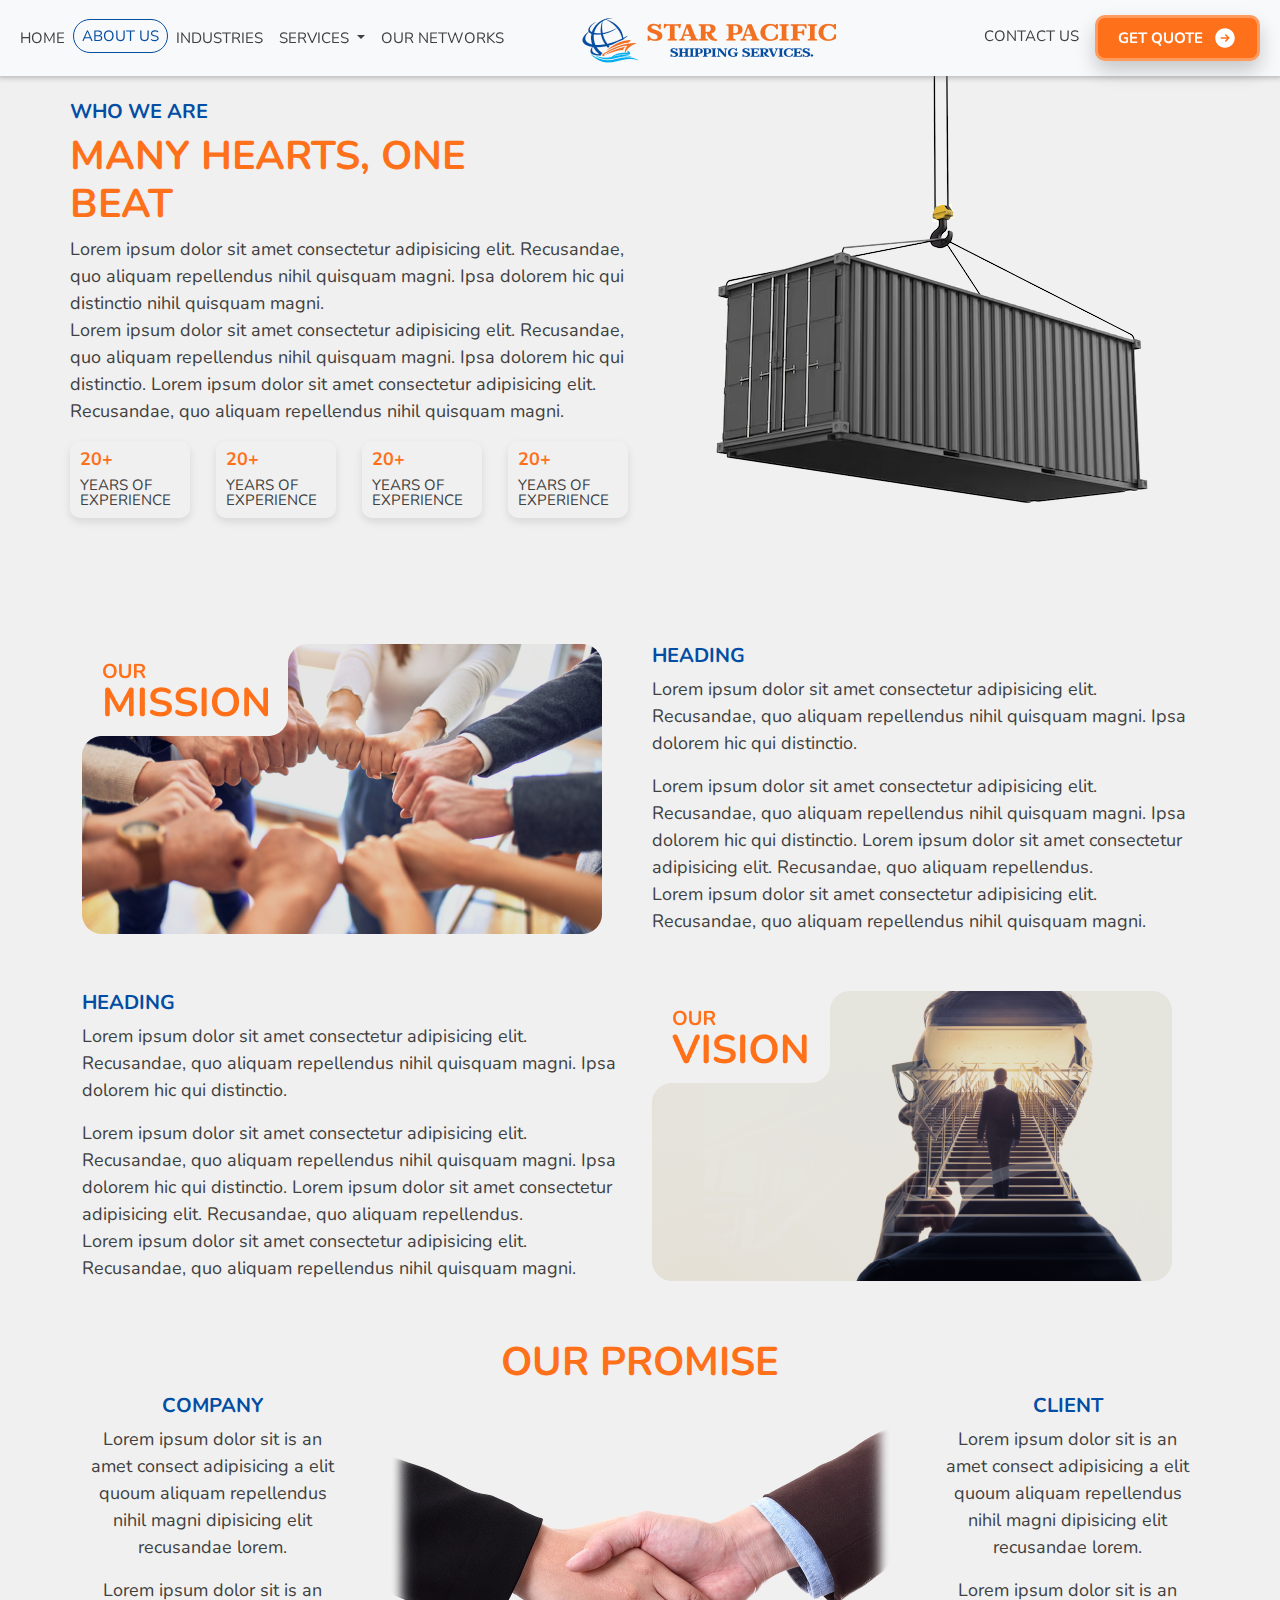
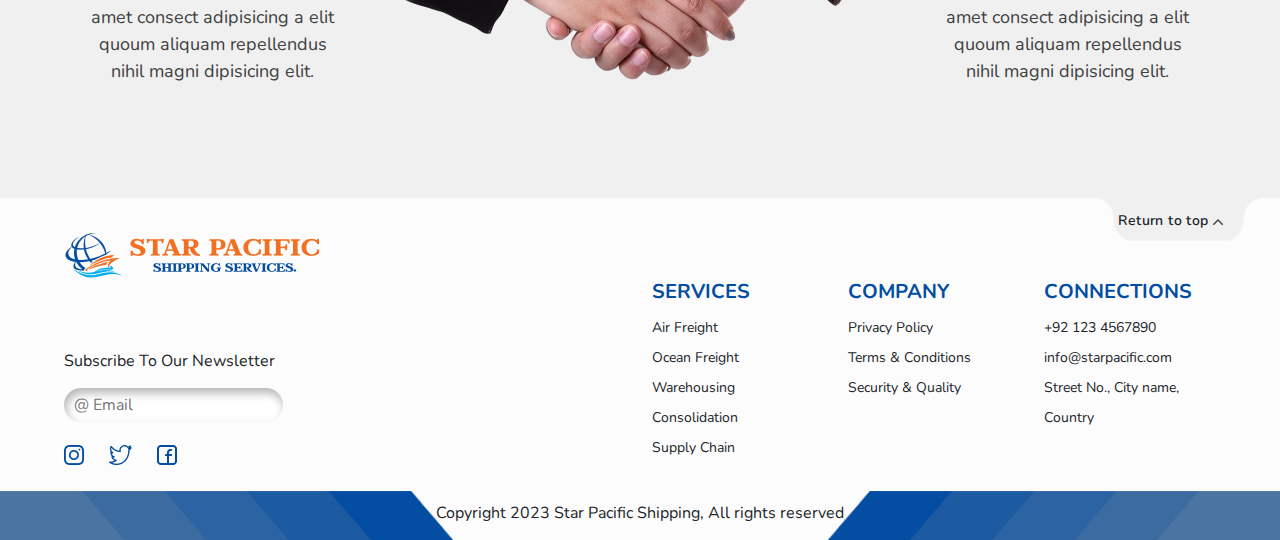
<file: about.html>
<!DOCTYPE html>
<html lang="en">

<head>
  <meta charset="UTF-8">
  <meta name="viewport" content="width=device-width, initial-scale=1.0">
  <title>Star Pacific Shipping Services</title>
  <!-- --------------CDNS------------------ -->
  <!-- Bootstrap CDN-->
  <link rel="stylesheet" href="./assets/css/bootstrap.css">
  <!-- Bootstrap CDN-->
  <!-- Google Fonts -->
  <link rel="preconnect" href="https://fonts.googleapis.com">
  <link rel="preconnect" href="https://fonts.gstatic.com" crossorigin>
  <link href="https://fonts.googleapis.com/css2?family=Nunito:wght@200;300;400;500;600;700;800;900&display=swap"
    rel="stylesheet">
  <!-- Google Fonts -->
  <!-- ------------------CDNS ------------->
  <!-- CSS links -->
  <link rel="stylesheet" href="./assets/css/style.css">
  <!-- CSS links -->
</head>

<body style="overflow-x:hidden;">
  <!-- Navbar -->
  <section class="Sec-first">
    <nav class="navbar navbar-expand-lg bg-body-tertiary fixed-top">
      <a class="navbar-brand me-auto first-logo" href="#"><img src="assets/images/logo.png" class="navbar-logo" alt=""></a>
      <div class="container-fluid">
        <button class="navbar-toggler" style="margin-left: 80%; border:none" type="button" data-bs-toggle="collapse" data-bs-target="#navbarSupportedContent"
          aria-controls="navbarSupportedContent" aria-expanded="false" aria-label="Toggle navigation">
          <span class="navbar-toggler-icon"></span>
        </button>
        <div class="collapse navbar-collapse" id="navbarSupportedContent">
          <ul class="navbar-nav me-auto mb-2 mb-lg-0">
            <li class="nav-item">
              <a class="nav-link  home-link" href="./index.html">HOME</a>
            </li>
            <li class="nav-item">
              <a class="nav-link active-2" href="./about.html">ABOUT US</a>
            </li>
            <li class="nav-item">
              <a class="nav-link" href="./industries.html">INDUSTRIES</a>
            </li>
            <li class="nav-item dropdown">
                <a class="nav-link dropdown-toggle" href="./services/services.html" role="button" data-bs-toggle="dropdown" aria-expanded="false">
                    SERVICES
                </a>
                <ul class="dropdown-menu">
                    <li><a class="dropdown-item" href="./services/services.html#air-freight">Air Freight</a></li>
                    <li><a class="dropdown-item" href="./services/services.html#ocean-frieght">Ocean Freight</a></li>
                    <li><a class="dropdown-item" href="./services/services.html#warehouse">Warehousing</a></li>
                    <li><a class="dropdown-item" href="./services/services.html#consol">Consolidation</a></li>
                    <li><a class="dropdown-item" href="./services/services.html#supply-chain">Supply Chain</a></li>
                </ul>
            </li>
            <li class="nav-item">
              <a class="nav-link" href="./our-networks.html">OUR NETWORKS</a>
            </li>
          </ul>
          <a class="navbar-brand me-auto second-logo" href="#"><img src="assets/images/logo.png" alt=""></a>
          <ul class="navbar-nav ms-auto">
            <li class="nav-item">
              <a class="nav-link me-2" style="padding-top: 10px;" href="./contact.html">CONTACT US</a>
            </li>
            <li class="nav-item">
              <button class="get-quote-button me-2" data-bs-toggle="modal" data-bs-target="#exampleModal">
                GET QUOTE
                <svg fill="currentColor" viewBox="0 0 24 24" class="get-icon">
                  <path clip-rule="evenodd"
                    d="M12 2.25c-5.385 0-9.75 4.365-9.75 9.75s4.365 9.75 9.75 9.75 9.75-4.365 9.75-9.75S17.385 2.25 12 2.25zm4.28 10.28a.75.75 0 000-1.06l-3-3a.75.75 0 10-1.06 1.06l1.72 1.72H8.25a.75.75 0 000 1.5h5.69l-1.72 1.72a.75.75 0 101.06 1.06l3-3z"
                    fill-rule="evenodd"></path>
                </svg>
              </button>
            </li>
          </ul>
        </div>
      </div>
    </nav>
  </section>
    <!-- Navbar -->

<!-- Header -->

<div class="container aboutHeader" style="padding-top:100px;">
    <div class="row">
        <div class="col-sm-12 col-md-6 col-lg-6">
            <h4>WHO WE ARE</h4>
            <h1>MANY HEARTS, ONE <br> BEAT</h1>
            <p>Lorem ipsum dolor sit amet consectetur adipisicing elit. Recusandae, quo aliquam repellendus nihil
                quisquam magni. Ipsa dolorem hic qui distinctio nihil quisquam magni.<br>Lorem ipsum dolor sit amet
                consectetur adipisicing elit. Recusandae, quo aliquam repellendus nihil quisquam magni. Ipsa dolorem hic
                qui distinctio. Lorem ipsum dolor sit amet consectetur adipisicing elit. Recusandae, quo aliquam
                repellendus nihil quisquam magni.</p>
            <ul>
                <li>
                    <span>20+</span>
                    <p>YEARS OF EXPERIENCE</p>
                </li>
                <li>
                    <span>20+</span>
                    <p>YEARS OF EXPERIENCE</p>
                </li>
                <li>
                    <span>20+</span>
                    <p>YEARS OF EXPERIENCE</p>
                </li>
                <li>
                    <span>20+</span>
                    <p>YEARS OF EXPERIENCE</p>
                </li>
            </ul>
        </div>
        <div class="col-sm-12 col-md-6 col-lg-6">
            <img src="assets/images/about-img-1.png" class="img-fluid" alt="image">
        </div>
    </div>
</div>



<!-- Section-2 -->

<div class="container aboutSec2">
    <div class="row">
        <div class="col-sm-12 col-md-6 col-lg-6">
            <img src="assets/images/about-img-2.png" class="img-fluid" alt="image">
        </div>
        <div class="col-sm-12 col-md-6 col-lg-6">
            <h1>HEADING</h1>
            <p>Lorem ipsum dolor sit amet consectetur adipisicing elit. Recusandae, quo aliquam repellendus nihil
                quisquam magni. Ipsa dolorem hic qui distinctio.</p>
            <p>Lorem ipsum dolor sit amet consectetur adipisicing elit. Recusandae, quo aliquam repellendus nihil
                quisquam magni. Ipsa dolorem hic qui distinctio. Lorem ipsum dolor sit amet consectetur adipisicing
                elit. Recusandae, quo aliquam repellendus.
                <br>Lorem ipsum dolor sit amet consectetur adipisicing elit. Recusandae, quo aliquam repellendus nihil
                quisquam magni.
            </p>
        </div>
    </div>
</div>



<!-- Section-3 -->

<div class="container aboutSec3">
    <div class="row">
        <div class="col-sm-12 col-md-6 col-lg-6">
            <h1>HEADING</h1>
            <p>Lorem ipsum dolor sit amet consectetur adipisicing elit. Recusandae, quo aliquam repellendus nihil
                quisquam magni. Ipsa dolorem hic qui distinctio.</p>
            <p>Lorem ipsum dolor sit amet consectetur adipisicing elit. Recusandae, quo aliquam repellendus nihil
                quisquam magni. Ipsa dolorem hic qui distinctio. Lorem ipsum dolor sit amet consectetur adipisicing
                elit. Recusandae, quo aliquam repellendus.
                <br>Lorem ipsum dolor sit amet consectetur adipisicing elit. Recusandae, quo aliquam repellendus nihil
                quisquam magni.
            </p>
        </div>
        <div class="col-sm-12 col-md-6 col-lg-6">
            <img src="assets/images/about-img-3.png" class="img-fluid" alt="image">
        </div>
    </div>
</div>



<!-- Section-4 -->

<div class="container aboutSec4">
    <h1>OUR PROMISE</h1>
    <div class="row">
        <div class="col-sm-12 col-md-3 col-lg-3">
            <h3>COMPANY</h3>
            <p>Lorem ipsum dolor sit is an amet consect adipisicing a elit quoum aliquam repellendus nihil magni
                dipisicing elit recusandae lorem.</p>
            <p>Lorem ipsum dolor sit is an amet consect adipisicing a elit quoum aliquam repellendus nihil magni
                dipisicing elit.</p>
        </div>
        <div class="col-sm-12 col-md-6 col-lg-6">
            <img src="assets/images/about-img-4.png" class="img-fluid" alt="image">
        </div>
        <div class="col-sm-12 col-md-3 col-lg-3">
            <h3>CLIENT</h3>
            <p>Lorem ipsum dolor sit is an amet consect adipisicing a elit quoum aliquam repellendus nihil magni
                dipisicing elit recusandae lorem.</p>
            <p>Lorem ipsum dolor sit is an amet consect adipisicing a elit quoum aliquam repellendus nihil magni
                dipisicing elit.</p>
        </div>
    </div>
</div>
<br><br>
<footer>
    <div class="container-fluid">
        <div class="row">
            <div class="col-md-4">
                <img src="./assets/images/logo.png" class="img-fluid" alt="">
            </div>
            <div class="col-md-8">
                <a href="#serviceHeader" class="btn">Return to top <img src="./assets/images/top-icon.png" alt=""></a>
            </div>
        </div>
        <div class="row">
            <div class="col-sm-12 col-md-6 col-lg-6">
                <p>Subscribe To Our Newsletter</p>
                <form action="">
                    <input type="email" placeholder="@ Email">
                </form>
                <ul class="socialList">
                    <li><img src="./assets/images/insta.png" alt=""></li>
                    <li><img src="./assets/images/twitter.png" alt=""></li>
                    <li><img src="./assets/images/facebook.png" alt=""></li>
                </ul>
            </div>
            <div class="col-sm-6 col-md-2 col-lg-2">
                <h3>SERVICES</h3>
                <ul class="footerList">
                    <li>Air Freight</li>
                    <li>Ocean Freight</li>
                    <li>Warehousing</li>
                    <li>Consolidation</li>
                    <li>Supply Chain</li>
                </ul>
            </div>
            <div class="col-sm-6 col-md-2 col-lg-2">
                <h3>COMPANY</h3>
                <ul class="footerList">
                    <li>Privacy Policy</li>
                    <li>Terms & Conditions</li>
                    <li>Security & Quality</li>
                </ul>
            </div>
            <div class="col-sm-12 col-md-2 col-lg-2">
                <h3>CONNECTIONS</h3>
                <ul class="footerList">
                    <li>+92 123 4567890</li>
                    <li>info@starpacific.com</li>
                    <li>Street No., City name, Country</li>
                </ul>
            </div>
            <p class="bottomText">Copyright 2023 Star Pacific Shipping, All rights reserved</p>
        </div>
    </div>
</footer>


<!-- Modal -->
<div class="modal fade" id="exampleModal" tabindex="-1" aria-labelledby="exampleModalLabel" aria-hidden="true">
  <div class="modal-dialog">
    <div class="modal-content">
    <div class="login-box">
 
 <form>
   <div class="user-box">
     <input type="text" name="" required="">
     <label>Name</label>
   </div>
   <div class="user-box">
     <input type="password" name="" required="">
     <label>Email</label>
   </div><center>
   <div class="user-box">
     <input type="password" name="" required="">
     <label>Message</label>
   </div><center>
   <a href="#">
          Submit
      <span></span>
   </a></center>
 </form>
</div>
    </div>
  </div>
</div>



<!-- ------------Bootstrap CDN--------------- -->
<script src="./assets/js/bootstrap.js"></script>
<!-- ------------Bootstrap CDN--------------- -->

<script src="./assets/js/app.js"></script>

</body>
</html>
</file>
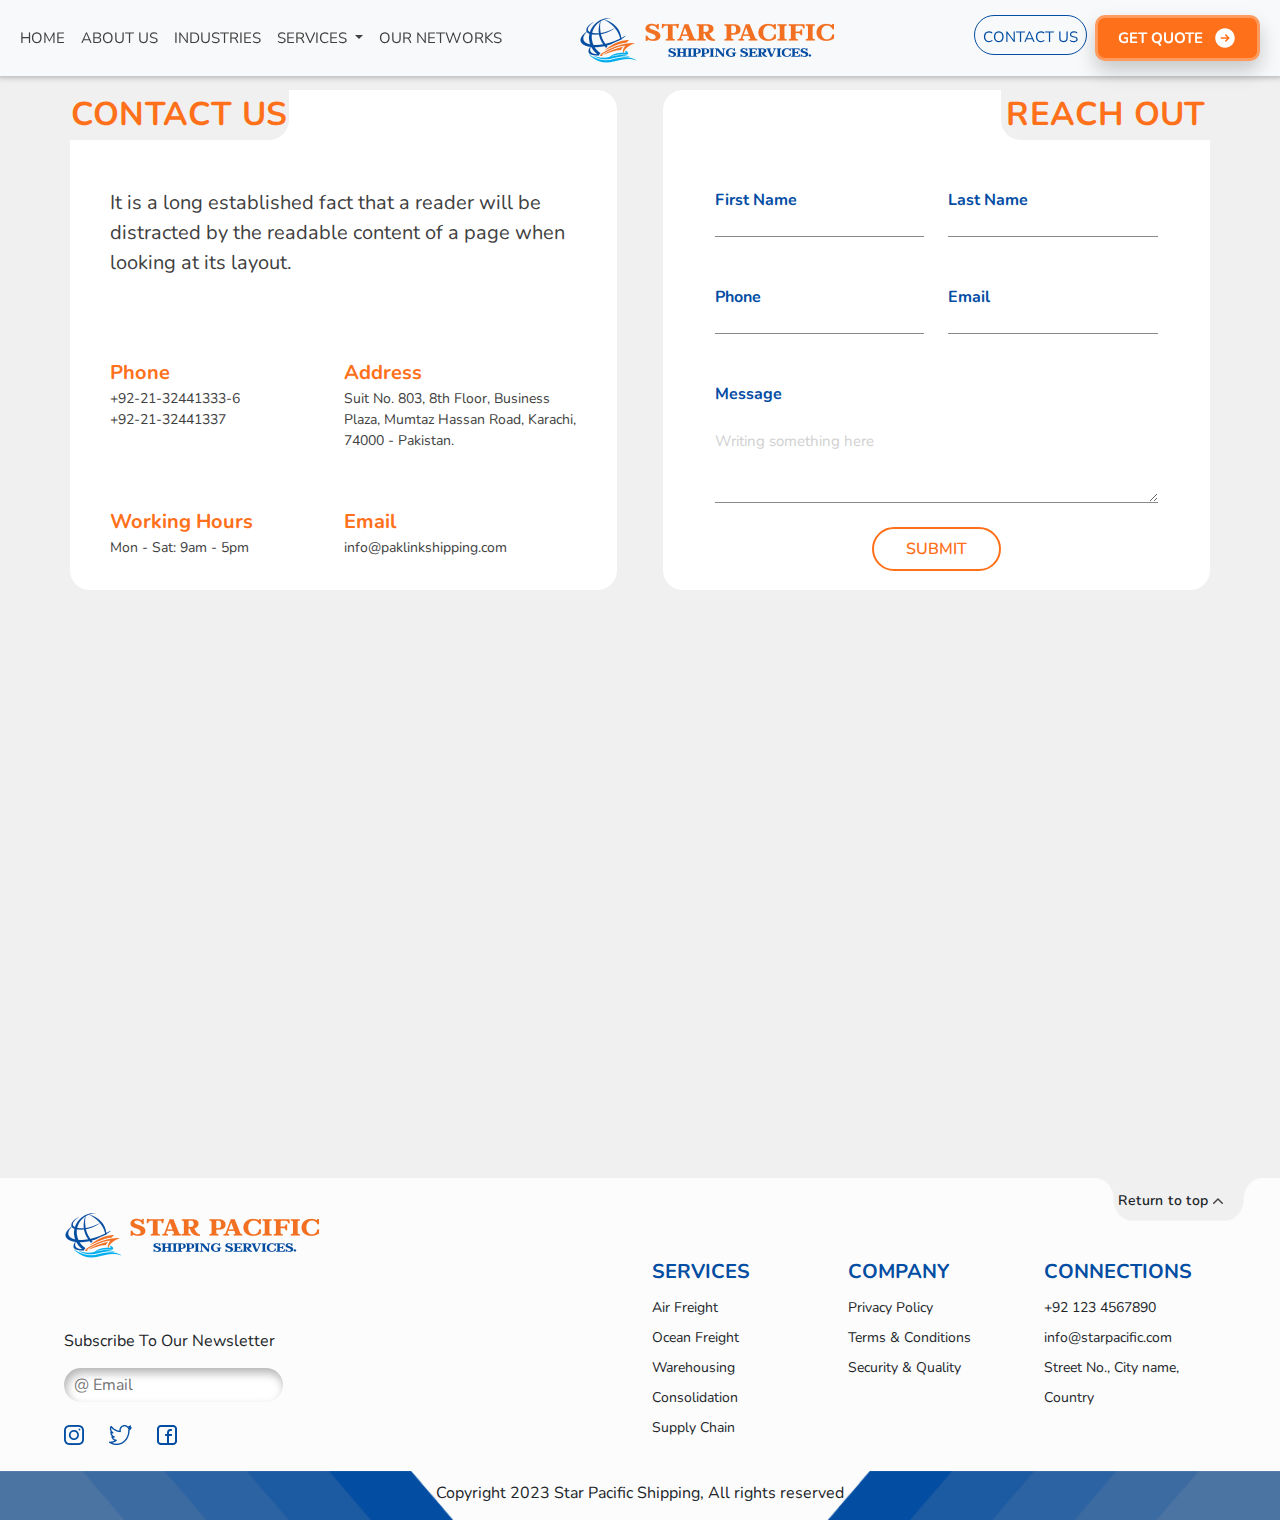
<file: contact.html>
<!DOCTYPE html>
<html lang="en">

<head>
  <meta charset="UTF-8">
  <meta name="viewport" content="width=device-width, initial-scale=1.0">
  <title>Star Pacific Shipping Services</title>
  <!-- --------------CDNS------------------ -->
  <!-- Bootstrap CDN-->
  <link rel="stylesheet" href="./assets/css/bootstrap.css">
  <!-- Bootstrap CDN-->
  <!-- Google Fonts -->
  <link rel="preconnect" href="https://fonts.googleapis.com">
  <link rel="preconnect" href="https://fonts.gstatic.com" crossorigin>
  <link href="https://fonts.googleapis.com/css2?family=Nunito:wght@200;300;400;500;600;700;800;900&display=swap"
    rel="stylesheet">
  <!-- Google Fonts -->
  <!-- ------------------CDNS ------------->
  <!-- CSS links -->
  <link rel="stylesheet" href="./assets/css/style.css">
  <!-- CSS links -->
</head>

<body>
  <!-- Navbar -->
  <section class="Sec-first">
    <nav class="navbar navbar-expand-lg bg-body-tertiary fixed-top">
      <a class="navbar-brand me-auto first-logo" href="#"><img src="assets/images/logo.png" class="navbar-logo" alt=""></a>
      <div class="container-fluid">
        <button class="navbar-toggler" style="margin-left: 80%; border:none" type="button" data-bs-toggle="collapse" data-bs-target="#navbarSupportedContent"
          aria-controls="navbarSupportedContent" aria-expanded="false" aria-label="Toggle navigation">
          <span class="navbar-toggler-icon"></span>
        </button>
        <div class="collapse navbar-collapse" id="navbarSupportedContent">
          <ul class="navbar-nav me-auto mb-2 mb-lg-0">
            <li class="nav-item">
              <a class="nav-link  home-link" href="./index.html">HOME</a>
            </li>
            <li class="nav-item">
              <a class="nav-link" href="./about.html">ABOUT US</a>
            </li>
            <li class="nav-item">
              <a class="nav-link" href="./industries.html">INDUSTRIES</a>
            </li>
            <li class="nav-item dropdown">
    <a class="nav-link dropdown-toggle" href="./services.html" role="button" data-bs-toggle="dropdown" aria-expanded="false">
        SERVICES
    </a>
    <ul class="dropdown-menu">
        <li><a class="dropdown-item" href="./services.html">Air Freight</a></li>
        <li><a class="dropdown-item" href="./services.html">Ocean Freight</a></li>
        <li><a class="dropdown-item" href="./services.html">Warehousing</a></li>
        <li><a class="dropdown-item" href="./services.html">Consolidation</a></li>
        <li><a class="dropdown-item" href="./services.html">Supply Chain</a></li>
    </ul>
</li>

            <li class="nav-item">
              <a class="nav-link" href="./our-networks.html">OUR NETWORKS</a>
            </li>
          </ul>
          <a class="navbar-brand me-auto second-logo" href="#"><img src="assets/images/logo.png" alt=""></a>
          <ul class="navbar-nav ms-auto">
            <li class="nav-item">
              <a class="nav-link me-2 active-2" style="padding-top: 10px;" href="./contact.html">CONTACT US</a>
            </li>
            <li class="nav-item">
              <button class="get-quote-button me-2" data-bs-toggle="modal" data-bs-target="#exampleModal">
                GET QUOTE
                <svg fill="currentColor" viewBox="0 0 24 24" class="get-icon">
                  <path clip-rule="evenodd"
                    d="M12 2.25c-5.385 0-9.75 4.365-9.75 9.75s4.365 9.75 9.75 9.75 9.75-4.365 9.75-9.75S17.385 2.25 12 2.25zm4.28 10.28a.75.75 0 000-1.06l-3-3a.75.75 0 10-1.06 1.06l1.72 1.72H8.25a.75.75 0 000 1.5h5.69l-1.72 1.72a.75.75 0 101.06 1.06l3-3z"
                    fill-rule="evenodd"></path>
                </svg>
              </button>
            </li>
          </ul>
        </div>
      </div>
    </nav>
  </section>
    <!-- Navbar -->
    <!-- Section 1 -->

    <div class="container contactSec-1" style="padding-top: 50px;">
        <div class="row">
            <div class="col-sm-12 col-md-6 col-lg-6 box-1">
                <h1>CONTACT US</h1>
                <div class="content">
                    <p>It is a long established fact that a reader will be distracted by the readable content of a page
                        when looking at its layout.</p>
                    <ul>
                        <li>
                            <span>Phone</span>
                            <p>+92-21-32441333-6 <br> +92-21-32441337</p>
                        </li>
                        <li>
                            <span>Address</span>
                            <p>Suit No. 803, 8th Floor, Business Plaza, Mumtaz Hassan Road, Karachi, 74000 - Pakistan.
                            </p>
                        </li>
                    </ul>
                    <ul>
                        <li>
                            <span>Working Hours</span>
                            <p>Mon - Sat: 9am - 5pm</p>
                        </li>
                        <li>
                            <span>Email</span>
                            <p>info@paklinkshipping.com</p>
                        </li>
                    </ul>
                </div>
            </div>
            <div class="col-sm-12 col-md-6 col-lg-6 box-2">
                <h1>REACH OUT</h1>
                <form action="">
                    <div class="row">
                        <div class="col-6 mb-5">
                            <label for="">First Name</label>
                            <input type="text" class="form-control">
                        </div>
                        <div class="col-6 mb-5">
                            <label for="">Last Name</label>
                            <input type="text" class="form-control">
                        </div>
                        <div class="col-6 mb-5">
                            <label for="">Phone</label>
                            <input type="text" class="form-control">
                        </div>
                        <div class="col-6 mb-5">
                            <label for="">Email</label>
                            <input type="email" class="form-control">
                        </div>
                        <div class="col-12">
                            <label for="">Message</label>
                            <textarea class="form-control mt-4" cols="30" rows="3"
                                placeholder="Writing something here"></textarea>
                        </div>
                        <div class="col-12 mt-4">
                            <button class="btn">SUBMIT</button>
                        </div>
                    </div>
                </form>
            </div>
        </div>
    </div>



    <!-- Section 2 -->

    <div class="container contactSec-2">
        <div style="max-width:100%;list-style:none; transition: none;overflow:hidden;height:500px; border-radius: 20px;">
            <div id="google-maps-display" style="height:100%; width:100%;max-width:100%;"><iframe
                    style="height:100%;width:100%;border:0;" frameborder="0"
                    src="https://www.google.com/maps/embed/v1/place?q=Karachi,+Pakistan&key=AIzaSyBFw0Qbyq9zTFTd-tUY6dZWTgaQzuU17R8"></iframe>
            </div><a class="embed-map-html" href="https://www.bootstrapskins.com/themes"
                id="grab-maps-authorization">premium bootstrap themes</a>
            <style>
                .map-generator {
                    max-width: 100%;
                    max-height: 100%;
                    background: none;
                }
            </style>
        </div>
    </div>

<br><br>
<footer>
    <div class="container-fluid">
        <div class="row">
            <div class="col-md-4">
                <img src="./assets/images/logo.png" class="img-fluid" alt="">
            </div>
            <div class="col-md-8">
                <a href="#serviceHeader" class="btn">Return to top <img src="./assets/images/top-icon.png" alt=""></a>
            </div>
        </div>
        <div class="row">
            <div class="col-sm-12 col-md-6 col-lg-6">
                <p>Subscribe To Our Newsletter</p>
                <form action="">
                    <input type="email" placeholder="@ Email">
                </form>
                <ul class="socialList">
                    <li><img src="./assets/images/insta.png" alt=""></li>
                    <li><img src="./assets/images/twitter.png" alt=""></li>
                    <li><img src="./assets/images/facebook.png" alt=""></li>
                </ul>
            </div>
            <div class="col-sm-6 col-md-2 col-lg-2">
                <h3>SERVICES</h3>
                <ul class="footerList">
                    <li>Air Freight</li>
                    <li>Ocean Freight</li>
                    <li>Warehousing</li>
                    <li>Consolidation</li>
                    <li>Supply Chain</li>
                </ul>
            </div>
            <div class="col-sm-6 col-md-2 col-lg-2">
                <h3>COMPANY</h3>
                <ul class="footerList">
                    <li>Privacy Policy</li>
                    <li>Terms & Conditions</li>
                    <li>Security & Quality</li>
                </ul>
            </div>
            <div class="col-sm-12 col-md-2 col-lg-2">
                <h3>CONNECTIONS</h3>
                <ul class="footerList">
                    <li>+92 123 4567890</li>
                    <li>info@starpacific.com</li>
                    <li>Street No., City name, Country</li>
                </ul>
            </div>
            <p class="bottomText">Copyright 2023 Star Pacific Shipping, All rights reserved</p>
        </div>
    </div>
</footer>


<!-- Modal -->
<div class="modal fade" id="exampleModal" tabindex="-1" aria-labelledby="exampleModalLabel" aria-hidden="true">
  <div class="modal-dialog">
    <div class="modal-content">
    <div class="login-box">
 
 <form>
   <div class="user-box">
     <input type="text" name="" required="">
     <label>Name</label>
   </div>
   <div class="user-box">
     <input type="password" name="" required="">
     <label>Email</label>
   </div><center>
   <div class="user-box">
     <input type="password" name="" required="">
     <label>Message</label>
   </div><center>
   <a href="#">
          Submit
      <span></span>
   </a></center>
 </form>
</div>
    </div>
  </div>
</div>



<!-- ------------Bootstrap CDN--------------- -->
<script src="./assets/js/bootstrap.js"></script>
<!-- ------------Bootstrap CDN--------------- -->
<!-- jquery -->
<!-- jquery -->

<script src="./assets/js/app.js"></script>

</body>

</html>
</file>
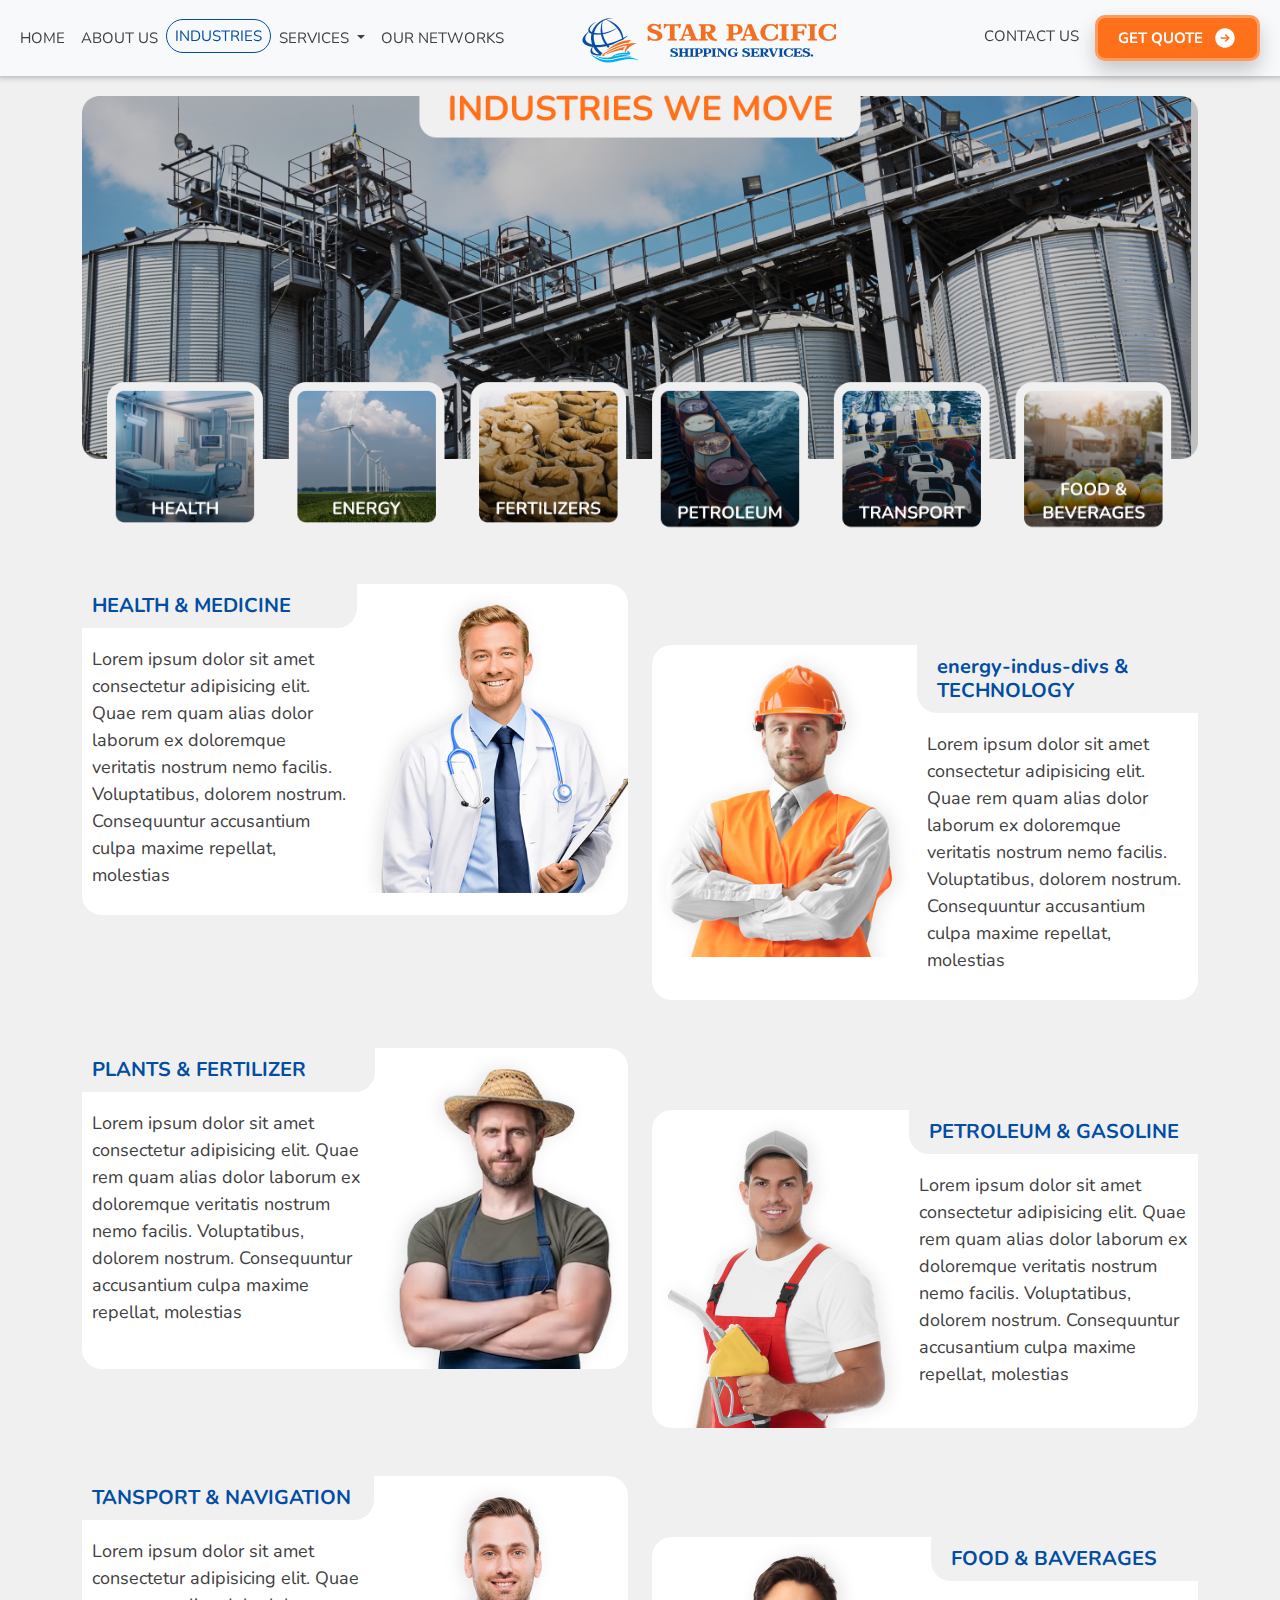
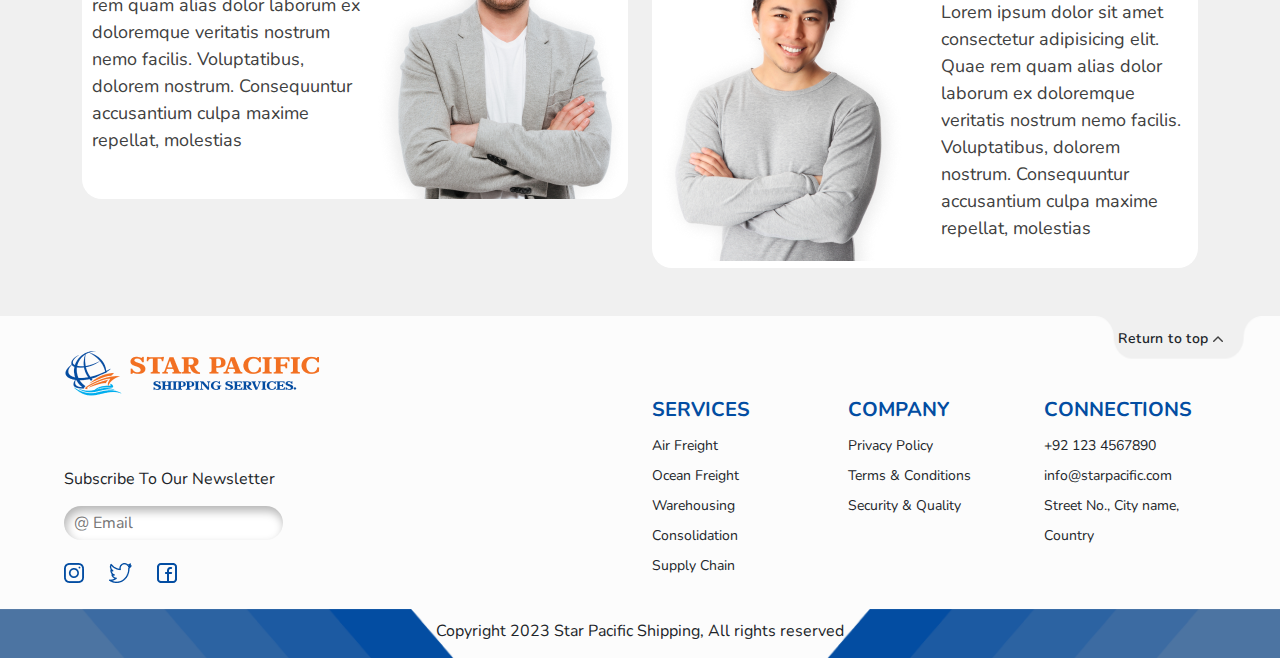
<file: industries.html>
<!DOCTYPE html>
<html lang="en">

<head>
  <meta charset="UTF-8">
  <meta name="viewport" content="width=device-width, initial-scale=1.0">
  <title>Star Pacific Shipping Services</title>
  <!-- --------------CDNS------------------ -->
  <!-- Bootstrap CDN-->
  <link rel="stylesheet" href="./assets/css/bootstrap.css">
  <!-- Bootstrap CDN-->
  <!-- Google Fonts -->
  <link rel="preconnect" href="https://fonts.googleapis.com">
  <link rel="preconnect" href="https://fonts.gstatic.com" crossorigin>
  <link href="https://fonts.googleapis.com/css2?family=Nunito:wght@200;300;400;500;600;700;800;900&display=swap"
    rel="stylesheet">
  <!-- Google Fonts -->
  <!-- ------------------CDNS ------------->
  <!-- CSS links -->
  <link rel="stylesheet" href="./assets/css/style.css">
  <!-- CSS links -->
</head>

<body style="overflow-x:hidden;">
  <!-- Navbar -->
  <section class="Sec-first">
    <nav class="navbar navbar-expand-lg bg-body-tertiary fixed-top">
      <a class="navbar-brand me-auto first-logo" href="#"><img src="assets/images/logo.png" class="navbar-logo" alt=""></a>
      <div class="container-fluid">
        <button class="navbar-toggler" style="margin-left: 80%; border:none" type="button" data-bs-toggle="collapse" data-bs-target="#navbarSupportedContent"
          aria-controls="navbarSupportedContent" aria-expanded="false" aria-label="Toggle navigation">
          <span class="navbar-toggler-icon"></span>
        </button>
        <div class="collapse navbar-collapse" id="navbarSupportedContent">
          <ul class="navbar-nav me-auto mb-2 mb-lg-0">
            <li class="nav-item">
              <a class="nav-link  home-link" href="./index.html">HOME</a>
            </li>
            <li class="nav-item">
              <a class="nav-link" href="./about.html">ABOUT US</a>
            </li>
            <li class="nav-item">
              <a class="nav-link active-2" href="./industries.html">INDUSTRIES</a>
            </li>
            <li class="nav-item dropdown">
                <a class="nav-link dropdown-toggle" href="./services/services.html" role="button" data-bs-toggle="dropdown" aria-expanded="false">
                    SERVICES
                </a>
                <ul class="dropdown-menu">
                    <li><a class="dropdown-item" href="./services/services.html#air-freight">Air Freight</a></li>
                    <li><a class="dropdown-item" href="./services/services.html#ocean-frieght">Ocean Freight</a></li>
                    <li><a class="dropdown-item" href="./services/services.html#warehouse">Warehousing</a></li>
                    <li><a class="dropdown-item" href="./services/services.html#consol">Consolidation</a></li>
                    <li><a class="dropdown-item" href="./services/services.html#supply-chain">Supply Chain</a></li>
                </ul>
            </li>
            <li class="nav-item">
              <a class="nav-link" href="./our-networks.html">OUR NETWORKS</a>
            </li>
          </ul>
          <a class="navbar-brand me-auto second-logo" href="#"><img src="assets/images/logo.png" alt=""></a>
          <ul class="navbar-nav ms-auto">
            <li class="nav-item">
              <a class="nav-link me-2" style="padding-top: 10px;" href="./contact.html">CONTACT US</a>
            </li>
            <li class="nav-item">
              <button class="get-quote-button me-2" data-bs-toggle="modal" data-bs-target="#exampleModal">
                GET QUOTE
                <svg fill="currentColor" viewBox="0 0 24 24" class="get-icon">
                  <path clip-rule="evenodd"
                    d="M12 2.25c-5.385 0-9.75 4.365-9.75 9.75s4.365 9.75 9.75 9.75 9.75-4.365 9.75-9.75S17.385 2.25 12 2.25zm4.28 10.28a.75.75 0 000-1.06l-3-3a.75.75 0 10-1.06 1.06l1.72 1.72H8.25a.75.75 0 000 1.5h5.69l-1.72 1.72a.75.75 0 101.06 1.06l3-3z"
                    fill-rule="evenodd"></path>
                </svg>
              </button>
            </li>
          </ul>
        </div>
      </div>
    </nav>
  </section>
    <!-- Navbar -->
    <!-- INDUSTRIES -->
    <section class="sec-first">
        <div class="container justify-content-center align-item-center d-flex main-indus">
            <div class="row">
                <div class="col-lg-12 col-md-12 col-sm-12 indus-img">
                    <img src="assets/images/Industries MAin.png" alt="">
                </div>
            </div>
        </div>
        <div class="container">
            <div class="row">
                <div class="col-lg-6 col-md-12 col-sm-12 all-divs">
                    <div class="health-indus-divs d-flex mt-5">
                        <div class="health-indus-divs-indus">
                            <h5>HEALTH & MEDICINE</h5>
                            <p>Lorem ipsum dolor sit amet consectetur adipisicing elit. Quae rem quam alias dolor
                                laborum ex doloremque veritatis nostrum nemo facilis. Voluptatibus, dolorem nostrum.
                                Consequuntur accusantium culpa maxime repellat, molestias  </p>
                        </div>
                        <div class="health-indus-divs-img">
                            <img src="assets/images/doctor-14044 1.png" alt="">
                        </div>
                    </div>
                </div>
                <div class="col-lg-6 col-md-12 col-sm-12">
                    <div class="energy-indus-divs d-flex" style="margin-top: 20%;">
                        <div class="energy-indus-divs-img">
                            <img src="assets/images/worker 1.png" alt="">
                        </div>
                        <div class="energy-indus-divs-indus" id="energy-indus-divs-indus"> 
                            <h5>energy-indus-divs & TECHNOLOGY</h5>
                            <p>Lorem ipsum dolor sit amet consectetur adipisicing elit. Quae rem quam alias dolor
                                laborum ex doloremque veritatis nostrum nemo facilis. Voluptatibus, dolorem nostrum.
                                Consequuntur accusantium culpa maxime repellat, molestias  </p>
                        </div>
                    </div>
                </div>
                <div class="col-lg-6 col-md-12 col-sm-12">
                    <div class="health-indus-divs d-flex mt-5">
                        <div class="health-indus-divs-indus">
                            <h5>PLANTS & FERTILIZER</h5>
                            <p>Lorem ipsum dolor sit amet consectetur adipisicing elit. Quae rem quam alias dolor
                                laborum ex doloremque veritatis nostrum nemo facilis. Voluptatibus, dolorem nostrum.
                                Consequuntur accusantium culpa maxime repellat, molestias  </p>
                        </div>
                        <div class="health-indus-divs-img">
                            <img src="assets/images/caucasian-man-hat-apron-isolated-white-background-copy-space_474717-70121 1.png" alt="">
                        </div>
                    </div>
                </div>
                <div class="col-lg-6 col-md-12 col-sm-12">
                    <div class="energy-indus-divs d-flex" style="margin-top: 20%;">
                        <div class="energy-indus-divs-img">
                            <img src="assets/images/d4e44846a5 copy 1.png" alt="">
                        </div>
                        <div class="energy-indus-divs-indus" id="energy-indus-divs-indus"> 
                            <h5>PETROLEUM & GASOLINE</h5>
                            <p>Lorem ipsum dolor sit amet consectetur adipisicing elit. Quae rem quam alias dolor
                                laborum ex doloremque veritatis nostrum nemo facilis. Voluptatibus, dolorem nostrum.
                                Consequuntur accusantium culpa maxime repellat, molestias  </p>
                        </div>
                    </div>
                </div>
                <div class="col-lg-6 col-md-12 col-sm-12">
                    <div class="health-indus-divs d-flex mt-5">
                        <div class="health-indus-divs-indus">
                            <h5>TANSPORT & NAVIGATION</h5>
                            <p>Lorem ipsum dolor sit amet consectetur adipisicing elit. Quae rem quam alias dolor
                                laborum ex doloremque veritatis nostrum nemo facilis. Voluptatibus, dolorem nostrum.
                                Consequuntur accusantium culpa maxime repellat, molestias  </p>
                        </div>
                        <div class="health-indus-divs-img">
                            <img src="assets/images/Business man 1.png" alt="">
                        </div>
                    </div>
                </div>
                <div class="col-lg-6 col-md-12 col-sm-12">
                    <div class="energy-indus-divs d-flex" style="margin-top: 20%;">
                        <div class="energy-indus-divs-img">
                            <img src="assets/images/FOOD WALA 1.png" alt="">
                        </div>
                        <div class="energy-indus-divs-indus" id="energy-indus-divs-indus"> 
                            <h5>FOOD & BAVERAGES</h5>
                            <p>Lorem ipsum dolor sit amet consectetur adipisicing elit. Quae rem quam alias dolor
                                laborum ex doloremque veritatis nostrum nemo facilis. Voluptatibus, dolorem nostrum.
                                Consequuntur accusantium culpa maxime repellat, molestias  </p>
                        </div>
                    </div>
                </div>
            </div>
        </div>
    </section>
<br><br>
    <!-- INDUSTRIES -->
    <footer>
        <div class="container-fluid">
            <div class="row">
                <div class="col-md-4">
                    <img src="./assets/images/logo.png" class="img-fluid" alt="">
                </div>
                <div class="col-md-8">
                    <a href="#serviceHeader" class="btn">Return to top <img src="./assets/images/top-icon.png" alt=""></a>
                </div>
            </div>
            <div class="row">
                <div class="col-sm-12 col-md-6 col-lg-6">
                    <p>Subscribe To Our Newsletter</p>
                    <form action="">
                        <input type="email" placeholder="@ Email">
                    </form>
                    <ul class="socialList">
                        <li><img src="./assets/images/insta.png" alt=""></li>
                        <li><img src="./assets/images/twitter.png" alt=""></li>
                        <li><img src="./assets/images/facebook.png" alt=""></li>
                    </ul>
                </div>
                <div class="col-sm-6 col-md-2 col-lg-2">
                    <h3>SERVICES</h3>
                    <ul class="footerList">
                        <li>Air Freight</li>
                        <li>Ocean Freight</li>
                        <li>Warehousing</li>
                        <li>Consolidation</li>
                        <li>Supply Chain</li>
                    </ul>
                </div>
                <div class="col-sm-6 col-md-2 col-lg-2">
                    <h3>COMPANY</h3>
                    <ul class="footerList">
                        <li>Privacy Policy</li>
                        <li>Terms & Conditions</li>
                        <li>Security & Quality</li>
                    </ul>
                </div>
                <div class="col-sm-12 col-md-2 col-lg-2">
                    <h3>CONNECTIONS</h3>
                    <ul class="footerList">
                        <li>+92 123 4567890</li>
                        <li>info@starpacific.com</li>
                        <li>Street No., City name, Country</li>
                    </ul>
                </div>
                <p class="bottomText">Copyright 2023 Star Pacific Shipping, All rights reserved</p>
            </div>
        </div>
    </footer>
    
    
    <!-- Modal -->
    <div class="modal fade" id="exampleModal" tabindex="-1" aria-labelledby="exampleModalLabel" aria-hidden="true">
      <div class="modal-dialog">
        <div class="modal-content">
        <div class="login-box">
     
     <form>
       <div class="user-box">
         <input type="text" name="" required="">
         <label>Name</label>
       </div>
       <div class="user-box">
         <input type="password" name="" required="">
         <label>Email</label>
       </div><center>
       <div class="user-box">
         <input type="password" name="" required="">
         <label>Message</label>
       </div><center>
       <a href="#">
              Submit
          <span></span>
       </a></center>
     </form>
    </div>
        </div>
      </div>
    </div>
    
    
    
    <!-- ------------Bootstrap CDN--------------- -->
    <script src="./assets/js/bootstrap.js"></script>
    <!-- ------------Bootstrap CDN--------------- -->
    <!-- jquery -->
    <!-- jquery -->
    
    <script src="./assets/js/app.js"></script>
    
    </body>
    
    </html>
</file>
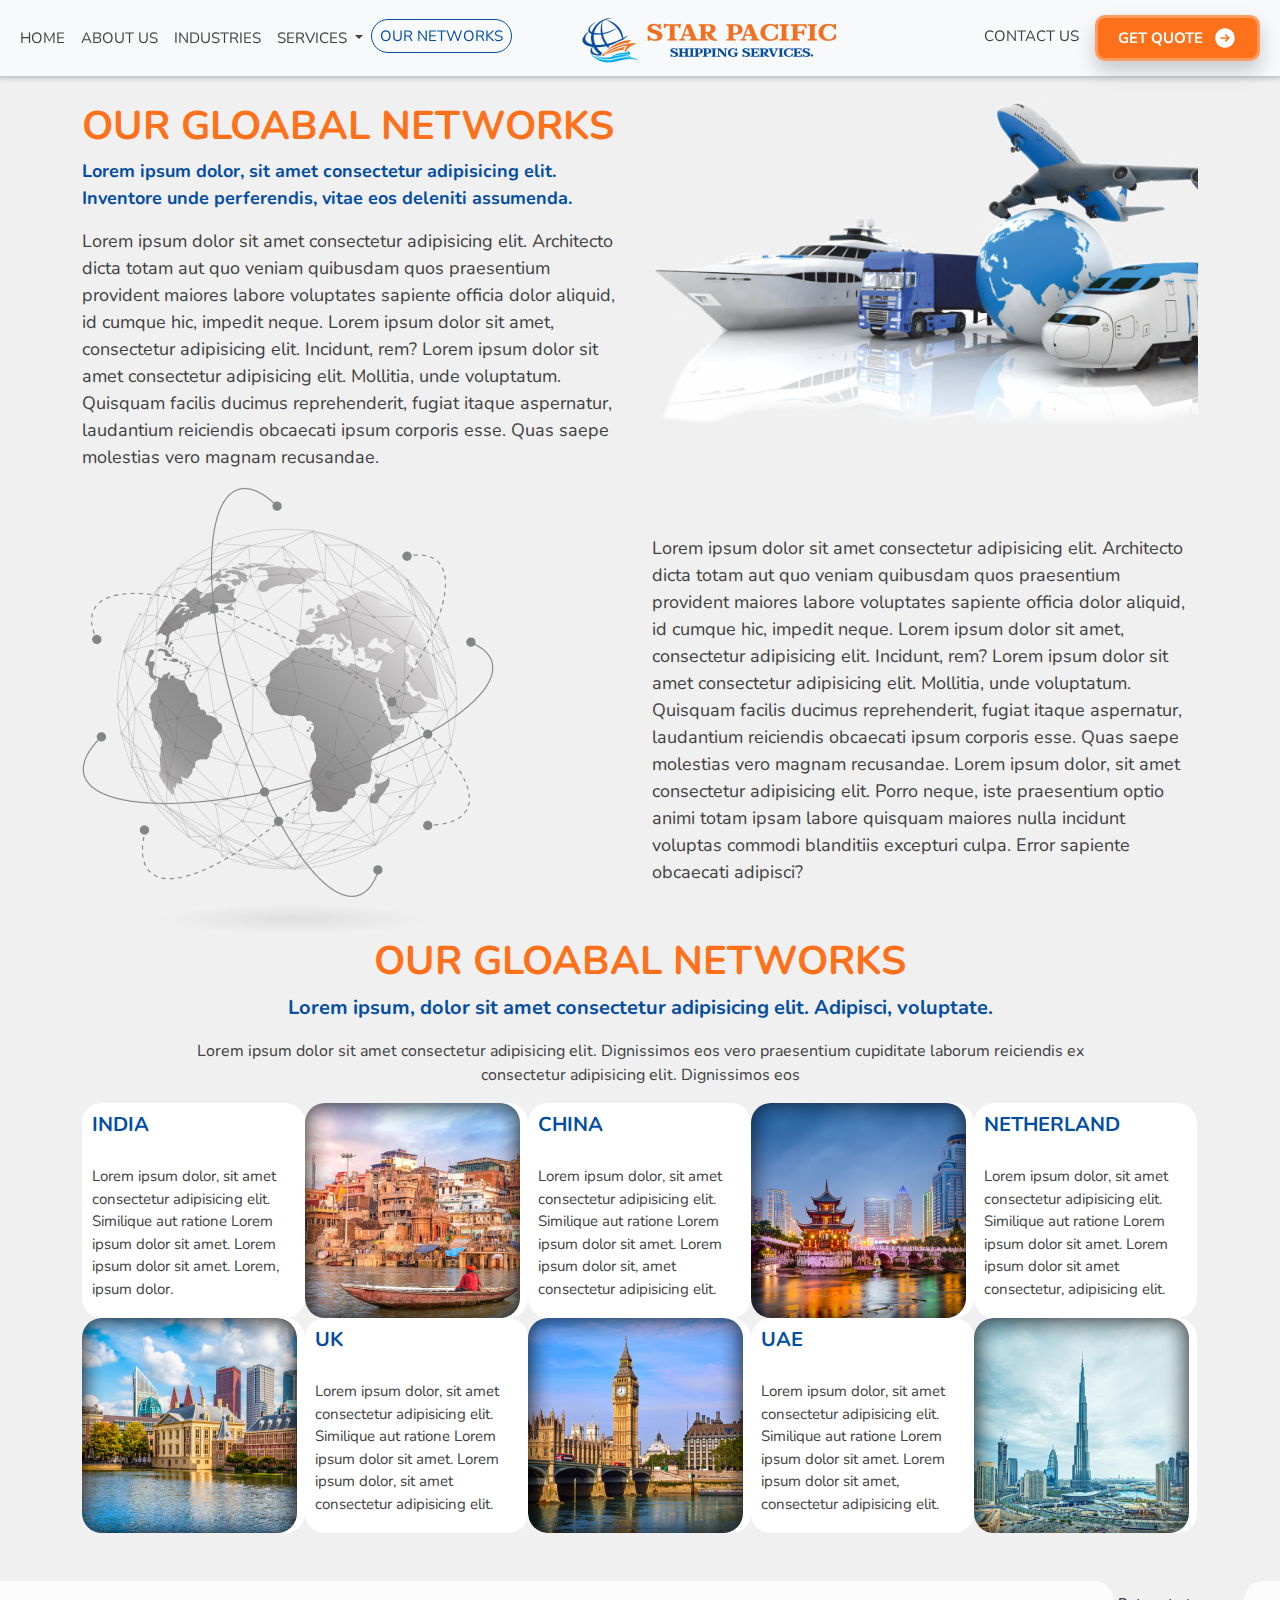
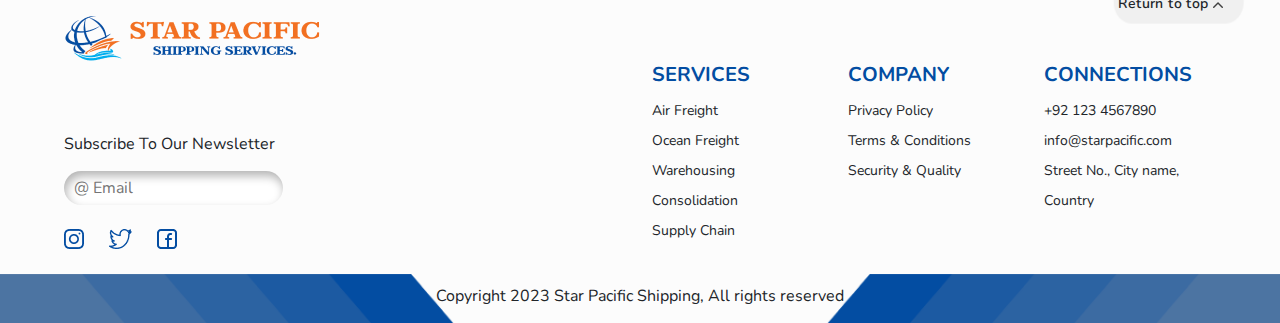
<file: our-networks.html>
<!DOCTYPE html>
<html lang="en">

<head>
  <meta charset="UTF-8">
  <meta name="viewport" content="width=device-width, initial-scale=1.0">
  <title>Star Pacific Shipping Services</title>
  <!-- --------------CDNS------------------ -->
  <!-- Bootstrap CDN-->
  <link rel="stylesheet" href="./assets/css/bootstrap.css">
  <!-- Bootstrap CDN-->
  <!-- Google Fonts -->
  <link rel="preconnect" href="https://fonts.googleapis.com">
  <link rel="preconnect" href="https://fonts.gstatic.com" crossorigin>
  <link href="https://fonts.googleapis.com/css2?family=Nunito:wght@200;300;400;500;600;700;800;900&display=swap"
    rel="stylesheet">
  <!-- Google Fonts -->
  <!-- ------------------CDNS ------------->
  <!-- CSS links -->
  <link rel="stylesheet" href="./assets/css/style.css">
  <!-- CSS links -->
</head>

<body style="overflow-x:hidden;">
  <!-- Navbar -->
  <section class="Sec-first">
    <nav class="navbar navbar-expand-lg bg-body-tertiary fixed-top">
      <a class="navbar-brand me-auto first-logo" href="#"><img src="assets/images/logo.png" class="navbar-logo" alt=""></a>
      <div class="container-fluid">
        <button class="navbar-toggler" style="margin-left: 80%; border:none" type="button" data-bs-toggle="collapse" data-bs-target="#navbarSupportedContent"
          aria-controls="navbarSupportedContent" aria-expanded="false" aria-label="Toggle navigation">
          <span class="navbar-toggler-icon"></span>
        </button>
        <div class="collapse navbar-collapse" id="navbarSupportedContent">
          <ul class="navbar-nav me-auto mb-2 mb-lg-0">
            <li class="nav-item">
              <a class="nav-link  home-link" href="./index.html">HOME</a>
            </li>
            <li class="nav-item">
              <a class="nav-link" href="./about.html">ABOUT US</a>
            </li>
            <li class="nav-item">
              <a class="nav-link" href="./industries.html">INDUSTRIES</a>
            </li>
            <li class="nav-item dropdown">
              <a class="nav-link dropdown-toggle" href="./services/services.html" role="button" data-bs-toggle="dropdown" aria-expanded="false">
                  SERVICES
              </a>
              <ul class="dropdown-menu">
                  <li><a class="dropdown-item" href="./services/services.html#air-freight">Air Freight</a></li>
                  <li><a class="dropdown-item" href="./services/services.html#ocean-frieght">Ocean Freight</a></li>
                  <li><a class="dropdown-item" href="./services/services.html#warehouse">Warehousing</a></li>
                  <li><a class="dropdown-item" href="./services/services.html#consol">Consolidation</a></li>
                  <li><a class="dropdown-item" href="./services/services.html#supply-chain">Supply Chain</a></li>
              </ul>
          </li>
            <li class="nav-item">
              <a class="nav-link active-2" href="./our-networks.html">OUR NETWORKS</a>
            </li>
          </ul>
          <a class="navbar-brand me-auto second-logo" href="#"><img src="assets/images/logo.png" alt=""></a>
          <ul class="navbar-nav ms-auto">
            <li class="nav-item">
              <a class="nav-link me-2" style="padding-top: 10px;" href="./contact.html">CONTACT US</a>
            </li>
            <li class="nav-item">
              <button class="get-quote-button me-2" data-bs-toggle="modal" data-bs-target="#exampleModal">
                GET QUOTE
                <svg fill="currentColor" viewBox="0 0 24 24" class="get-icon">
                  <path clip-rule="evenodd"
                    d="M12 2.25c-5.385 0-9.75 4.365-9.75 9.75s4.365 9.75 9.75 9.75 9.75-4.365 9.75-9.75S17.385 2.25 12 2.25zm4.28 10.28a.75.75 0 000-1.06l-3-3a.75.75 0 10-1.06 1.06l1.72 1.72H8.25a.75.75 0 000 1.5h5.69l-1.72 1.72a.75.75 0 101.06 1.06l3-3z"
                    fill-rule="evenodd"></path>
                </svg>
              </button>
            </li>
          </ul>
        </div>
      </div>
    </nav>
  </section>
    <!-- Navbar -->
    <!-- Our networks -->
    <section class="Sec-first">
        <div class="container our-networks-main">
            <div class="row">
                <div class="col-lg-6 col-md-12 col-sm-12">
                    <div class="our-networks-h-t">
                        <h1>OUR GLOABAL NETWORKS</h1>
                        <p class="para" style="color: #034DA2;">Lorem ipsum dolor, sit amet consectetur adipisicing
                            elit. Inventore unde
                            perferendis, vitae eos deleniti assumenda.</p>
                        <p>Lorem ipsum dolor sit amet consectetur adipisicing elit. Architecto dicta totam aut quo
                            veniam quibusdam quos praesentium provident maiores labore voluptates sapiente officia dolor
                            aliquid, id cumque hic, impedit neque. Lorem ipsum dolor sit amet, consectetur adipisicing
                            elit. Incidunt, rem? Lorem ipsum dolor sit amet consectetur adipisicing elit. Mollitia, unde
                            voluptatum. Quisquam facilis ducimus reprehenderit, fugiat itaque aspernatur, laudantium
                            reiciendis obcaecati ipsum corporis esse. Quas saepe molestias vero magnam recusandae.</p>
                    </div>
                </div>
                <div class="col-lg-6 col-md-12 col-sm-12">
                    <div class="our-networks-img">
                        <img src="assets/images/kisspng-logistics-freight-transport-freight-forwarding-age-logistic-5ab96edc96df61 1.png"
                            alt="">
                    </div>
                </div>
            </div>
        </div>
        <div class="container">
            <div class="row">
                <div class="col-lg-6 col-md-12 col-sm-12">
                    <div class="our-networks-img-2">
                        <img src="assets/images/vecteezy_global-network-connection-world-map-point-and-line_7160616 [Converted]-01-01 1.png"
                            alt="">
                    </div>
                </div>
                <div class="col-lg-6 col-md-12 col-sm-12" id="text-para">
                    <div class="para-text mt-5">
                        <p>Lorem ipsum dolor sit amet consectetur adipisicing elit. Architecto dicta totam aut quo
                            veniam quibusdam quos praesentium provident maiores labore voluptates sapiente officia dolor
                            aliquid, id cumque hic, impedit neque. Lorem ipsum dolor sit amet, consectetur adipisicing
                            elit. Incidunt, rem? Lorem ipsum dolor sit amet consectetur adipisicing elit. Mollitia, unde
                            voluptatum. Quisquam facilis ducimus reprehenderit, fugiat itaque aspernatur, laudantium
                            reiciendis obcaecati ipsum corporis esse. Quas saepe molestias vero magnam recusandae. Lorem
                            ipsum dolor, sit amet consectetur adipisicing elit. Porro neque, iste praesentium optio
                            animi totam ipsam labore quisquam maiores nulla incidunt voluptas commodi blanditiis
                            excepturi culpa. Error sapiente obcaecati adipisci?</p>
                    </div>
                </div>
            </div>
        </div>
    </section>
    <!-- Our networks -->
    <!-- Experties -->
    <section class="sec-second">
        <div class="container text-center experties-countries-heading">
            <h1>OUR GLOABAL NETWORKS</h1>
            <p class="expertes-sub">Lorem ipsum, dolor sit amet consectetur adipisicing elit. Adipisci, voluptate.</p>
            <p class="experties-para">Lorem ipsum dolor sit amet consectetur adipisicing elit. Dignissimos eos vero
                praesentium cupiditate
                laborum reiciendis ex <br> consectetur adipisicing elit. Dignissimos eos</p>
            <div class="experties-countries-main">
                <div class="count-exper-main">
                    <div class="grid-container">
                        <!-- 12 grid items -->
                        <div class="grid-item fist-grid-radius">
                            <h6>INDIA</h6>
                            <p>Lorem ipsum dolor, sit amet consectetur adipisicing elit. Similique aut ratione Lorem
                                ipsum dolor sit amet. Lorem ipsum dolor sit amet. Lorem, ipsum dolor.</p>
                        </div>
                        <div class="grid-item"><img src="assets/images/Rectangle 155.png" alt=""></div>
                        <div class="grid-item">
                            <h6>CHINA</h6>
                            <p>Lorem ipsum dolor, sit amet consectetur adipisicing elit. Similique aut ratione Lorem
                                ipsum dolor sit amet. Lorem ipsum dolor sit, amet consectetur adipisicing elit.</p>
                        </div>
                        <div class="grid-item"><img src="assets/images/Rectangle 157.png" alt=""></div>
                        <div class="grid-item">
                            <h6>NETHERLAND</h6>
                            <p>Lorem ipsum dolor, sit amet consectetur adipisicing elit. Similique aut ratione Lorem
                                ipsum dolor sit amet. Lorem ipsum dolor sit amet consectetur, adipisicing elit.</p>
                        </div>
                        <div class="grid-item"><img src="assets/images/Rectangle 159.png" alt=""></div>
                        <div class="grid-item">
                            <h6>UK</h6>
                            <p>Lorem ipsum dolor, sit amet consectetur adipisicing elit. Similique aut ratione Lorem
                                ipsum dolor sit amet. Lorem ipsum dolor, sit amet consectetur adipisicing elit.</p>
                        </div>
                        <div class="grid-item"><img src="assets/images/Rectangle 161.png" alt=""></div>
                        <div class="grid-item uae-div">
                            <h6>UAE</h6>
                            <p>Lorem ipsum dolor, sit amet consectetur adipisicing elit. Similique aut ratione Lorem
                                ipsum dolor sit amet. Lorem ipsum dolor sit amet, consectetur adipisicing elit.</p>
                        </div>
                        <div class="grid-item uae-img"><img src="assets/images/Rectangle 163.png" alt=""></div>
                    </div>
    </section>
    <!-- Experties -->
<br><br>
<footer>
    <div class="container-fluid">
        <div class="row">
            <div class="col-md-4">
                <img src="./assets/images/logo.png" class="img-fluid" alt="">
            </div>
            <div class="col-md-8">
                <a href="#serviceHeader" class="btn">Return to top <img src="./assets/images/top-icon.png" alt=""></a>
            </div>
        </div>
        <div class="row">
            <div class="col-sm-12 col-md-6 col-lg-6">
                <p>Subscribe To Our Newsletter</p>
                <form action="">
                    <input type="email" placeholder="@ Email">
                </form>
                <ul class="socialList">
                    <li><img src="./assets/images/insta.png" alt=""></li>
                    <li><img src="./assets/images/twitter.png" alt=""></li>
                    <li><img src="./assets/images/facebook.png" alt=""></li>
                </ul>
            </div>
            <div class="col-sm-6 col-md-2 col-lg-2">
                <h3>SERVICES</h3>
                <ul class="footerList">
                    <li>Air Freight</li>
                    <li>Ocean Freight</li>
                    <li>Warehousing</li>
                    <li>Consolidation</li>
                    <li>Supply Chain</li>
                </ul>
            </div>
            <div class="col-sm-6 col-md-2 col-lg-2">
                <h3>COMPANY</h3>
                <ul class="footerList">
                    <li>Privacy Policy</li>
                    <li>Terms & Conditions</li>
                    <li>Security & Quality</li>
                </ul>
            </div>
            <div class="col-sm-12 col-md-2 col-lg-2">
                <h3>CONNECTIONS</h3>
                <ul class="footerList">
                    <li>+92 123 4567890</li>
                    <li>info@starpacific.com</li>
                    <li>Street No., City name, Country</li>
                </ul>
            </div>
            <p class="bottomText">Copyright 2023 Star Pacific Shipping, All rights reserved</p>
        </div>
    </div>
</footer>


<!-- Modal -->
<div class="modal fade" id="exampleModal" tabindex="-1" aria-labelledby="exampleModalLabel" aria-hidden="true">
  <div class="modal-dialog">
    <div class="modal-content">
    <div class="login-box">
 
 <form>
   <div class="user-box">
     <input type="text" name="" required="">
     <label>Name</label>
   </div>
   <div class="user-box">
     <input type="password" name="" required="">
     <label>Email</label>
   </div><center>
   <div class="user-box">
     <input type="password" name="" required="">
     <label>Message</label>
   </div><center>
   <a href="#">
          Submit
      <span></span>
   </a></center>
 </form>
</div>
    </div>
  </div>
</div>



<!-- ------------Bootstrap CDN--------------- -->
<script src="./assets/js/bootstrap.js"></script>
<!-- ------------Bootstrap CDN--------------- -->
<!-- jquery -->
<!-- jquery -->

<script src="./assets/js/app.js"></script>

</body>

</html>
</file>
<file: assets/css/style.css>
/* Colors */
/* Orange_FF701A
Blue_00ADEE
Navy Blue_034DA2
BG_F0F0F0
Text Colour_404040
White_FFFFFF
Grey Border_D0D0D0
Off white_FCFCFC */
/* Colors */
* {
    padding: 0%;
    margin: 0;
}

body {
    font-family: 'Nunito', sans-serif;
    background-color: #F0F0F0;
}

.active-2 {
    border: 1px solid #034DA2;
    color: #034DA2 !important;
    padding: 5px 0px;
    border-radius: 20px;
}

/* /////////// NAVBAR /////////// */
.nav-link {
    font-size: 15px;
    justify-content: space-between;
    color: #404040;
}

.get-quote-button {
    position: relative;
    transition: all 0.3s ease-in-out;
    box-shadow: 0px 10px 20px rgba(0, 0, 0, 0.2);
    padding-block: 0.5rem;
    padding-inline: 1.25rem;
    background-color: #FF701A;
    border-radius: 10px;
    display: flex;
    align-items: center;
    justify-content: center;
    color: #ffff;
    gap: 10px;
    font-weight: bold;
    border: 3px solid #ffffff4d;
    outline: none;
    overflow: hidden;
    font-size: 15px;
}

.get-icon {
    width: 24px;
    height: 24px;
    transition: all 0.3s ease-in-out;
}

.get-quote-button:hover {
    transform: scale(1.05);
    border-color: #fff9;
}

.get-quote-button:hover .icon {
    transform: translate(4px);
}

.get-quote-button:hover::before {
    animation: shine 1.5s ease-out infinite;
}

.get-quote-button::before {
    content: "";
    position: absolute;
    width: 100px;
    height: 100%;
    background-image: linear-gradient(120deg,
            rgba(255, 255, 255, 0) 30%,
            rgba(255, 255, 255, 0.8),
            rgba(255, 255, 255, 0) 70%);
    top: 0;
    left: -100px;
    opacity: 0.6;
}

@keyframes shine {
    0% {
        left: -100px;
    }

    60% {
        left: 100%;
    }

    to {
        left: 100%;
    }
}

.dropdown:hover .dropdown-menu {
    display: block;
    animation: fadeInUp 0.5s ease-in-out;
}

@keyframes fadeInUp {
    from {
        opacity: 0;
        transform: translate3d(0, 10px, 0);
    }

    to {
        opacity: 1;
        transform: none;
    }
}

.dropdown-item:hover {
    background-color: #FF7F3F;
    color: white;
}

nav {
    box-shadow: 0px 0px 5px 2px rgba(128, 128, 128, 0.488);
}

@media screen and (max-width : 347px) {
    .navbar-brand img {
        width: 220px;
        height: 40px;
    }
}

@media screen and (max-width : 992px) {
    .nav-link {
        padding: 10px;
    }

    .second-logo {
        display: none;
    }

    .home-link {
        margin-top: 8%;
    }

    .navbar-toggler {
        margin-left: 85%;
        margin-top: -15%;
        color: #FF701A;
        border: none;
    }

    .navbar-toggler-icon {
        color: #FF701A;
    }

    body {
        overflow-x: hidden;
    }
}

@media screen and (min-width : 401px) and (max-width : 600px) {
    .navbar-toggler {
        margin-top: -10%;
    }
}

@media screen and (min-width : 601px) and (max-width : 800px) {
    .navbar-toggler {
        margin-top: -8%;
    }
}

@media screen and (min-width : 801px) and (max-width : 992px) {
    .navbar-toggler {
        margin-top: -6%;
    }
}

@media screen and (min-width : 992px) and (max-width : 1500px) {
    .first-logo {
        display: none;
    }
}

@media screen and (min-width : 320px) and (max-width : 360px) {
    .first-logo {
        width: 100px;
        height: 50px;
    }
}

@media screen and (min-width : 992px) and (max-width : 1100px) {
    .nav-link {
        font-size: 12px;
    }
}

@media screen and (max-width : 1200px) {
    body {
        overflow-x: hidden;
    }
}

/* /////////// NAVBAR /////////// */

/*///////////////Carousel///////////////////  */
.carousel-first-sec {
    margin-top: 8%;
}

@media screen and (max-width : 768px) {
    .carousel-item {
        width: 100%;
    }
}

@media screen and (max-width : 450px) {
    .carousel-first-sec {
        margin-top: 25%;
    }
}

@media screen and (min-width : 451px) and (max-width : 550px) {
    .carousel-first-sec {
        margin-top: 20%;
    }
}

@media screen and (min-width : 551px) and (max-width : 700px) {
    .carousel-first-sec {
        margin-top: 15%;
    }
}

@media screen and (min-width : 701px) and (max-width : 1100px) {
    .carousel-first-sec {
        margin-top: 13%;
    }
}

.carousel-control-prev-icon {
    background-image: url(../images/Previous\ Button.png) !important;
}

.carousel-control-next-icon {
    background-image: url(../images/Next\ BUtton.png) !important;
}

@media screen and (max-width : 500px) {
    .carousel-control-next-icon {
        margin-left: -30% !important;
    }
}

/*///////////////Carousel///////////////////  */

/* //////////////sec-second-services//////////////// */
.sec-second-heading {
    color: #FF701A;
}

@media screen and (max-width : 700px) {
    .sec-second-heading h1 {
        margin-top: 1rem !important;
    }

}

@media screen and (max-width : 450px) {
    .sec-second-heading h1 {
        font-size: 20px !important;
    }
}

.safe-shipping {
    width: 250px;
    height: 178px;
    background-color: #FFFFFF;
    border-radius: 20px;
    box-shadow: 0 4px 8px rgba(0, 0, 0, 0.1);
}

.trusted-organization {
    width: 250px;
    height: 178px;
    background-color: #FFFFFF;
    border-radius: 20px;
    box-shadow: 0 4px 8px rgba(0, 0, 0, 0.1);
}

.trusted-organization p {
    font-size: 18px;
}


.ts-icon-head-text h4 {
    color: #034DA2;
    font-size: 20px;
    font-weight: 700;
    text-align: left;
}

.ts-icon-head-text img {
    width: 70px;
    height: 50px;
}

.sh-icon-head-text h4 {
    color: #034DA2;
    font-size: 20px;
    font-weight: 700;
    text-align: left;
}

.sh-icon-head-text img {
    width: 65px;
    height: 60px;
}

.safe-shipping p {
    font-size: 18px;
}

.bs-icon-head-text h4 {
    color: #034DA2;
    font-size: 20px;
    font-weight: 700;
    text-align: left;
}

.bs-icon-head-text img {
    width: 65px;
    height: 50px;
}

.best-service {
    width: 250px;
    height: 373px;
    background-color: #FFFFFF;
    box-shadow: 0 4px 8px rgba(0, 0, 0, 0.1);
    border-radius: 20px;
}

.best-service p {
    font-size: 18px;
}

.experience-img img {
    width: 100%;
}

.experince-heading h1 {
    color: #034DA2;
    font-weight: bold;
    font-size: 40px;
    position: absolute;
}

.experince-heading h4 {
    color: #034DA2;
    font-size: 20px;
    position: absolute;
    margin-top: 3.5%;
}

/* Learn more button */
.learn-more-button {
    position: absolute;
    margin-left: -1%;
}

.learn-more {
    font-family: inherit;
    display: inline-block;
    width: 7.8em;
    height: 2.9em;
    line-height: 2.5em;
    margin: 20px;
    position: relative;
    overflow: hidden;
    transition: color .5s;
    z-index: 1;
    font-size: 17px;
    border-radius: 10px;
    font-weight: 500;
    background-color: #FF701A;
    border: 2px solid #FF701A;
    /* border: none; */

}
.learn-more a{
    text-decoration: none;
    color: #FFFFFF;
}
.learn-more:before {
    content: "";
    position: absolute;
    z-index: -1;
    background: #FFFFFF;
    height: 150px;
    width: 200px;
    border-radius: 50%;
}

.learn-more:hover {
    border: none;
    border: 2px solid #FF701A;

}
.learn-more a:hover {
    color: #FF701A;
}

.learn-more:before {
    top: 100%;
    left: 100%;
    transition: all .7s;
}

.learn-more:hover:before {
    top: -30px;
    left: -30px;
}

.learn-more:active:before {
    transition: background 0s;
}



/* Learn more button */
.footer {
    margin-top: 50px;
}

@media screen and (max-width : 767px) {
    .sec-second-heading {
        font-size: 35px;
    }

    .services-badge {
        margin-top: 8%;
        /* margin: 10px 10px 10px 20px; */
    }

    .best-service {
        margin-top: 7%;
    }

    .experince-heading h1 {
        font-size: 25px;
    }

    .experince-heading h4 {
        font-size: 12px;
        margin-top: 8%;
    }

    .learn-more {
        width: 80px;
        font-size: 12px;
        margin-left: 5%;
        margin-top: -20%;
    }
}

@media screen and (min-width : 360px) and (max-width : 410px) {
    .experince-heading h1 {
        font-size: 28px;
    }

    .experince-heading h4 {
        font-size: 15px;
        margin-top: 8%;
    }

    .learn-more {
        width: 90px;
        font-size: 13px;
    }
}

@media screen and (min-width : 411px) and (max-width : 480px) {
    .experince-heading h1 {
        font-size: 32px;
    }

    .experince-heading h4 {
        font-size: 18px;
        margin-top: 8%;
    }

    .learn-more {
        width: 100px;
        font-size: 13px;
    }
}

@media screen and (min-width : 481px) and (max-width : 550px) {
    .experince-heading h1 {
        font-size: 35px;
    }

    .experince-heading h4 {
        font-size: 20px;
        margin-top: 8%;
    }

    .learn-more {
        width: 120px;
        font-size: 16px;
    }
}

@media screen and (min-width : 551px) and (max-width : 650px) {
    .experince-heading h1 {
        font-size: 40px;
    }

    .experince-heading h4 {
        font-size: 20px;
        margin-top: 8%;
    }

    .learn-more {
        width: 120px;
        font-size: 16px;
        margin-top: -0%;
    }
}

@media screen and (min-width : 651px) and (max-width : 767px) {
    .experince-heading h1 {
        font-size: 40px;
    }

    .experince-heading h4 {
        font-size: 20px;
        margin-top: 6%;
    }

    .learn-more {
        width: 120px;
        font-size: 16px;
        margin-top: 8%;
    }
}

@media screen and (min-width : 768px) and (max-width : 991px) {
    .experince-heading h1 {
        font-size: 40px;
    }

    .experince-heading h4 {
        font-size: 20px;
        margin-top: 6%;
    }

    .services-badge {
        margin-top: 8%;
    }

}

@media screen and (min-width : 992px) and (max-width : 1199px) {
    .learn-more {
        font-size: 14px;
        margin-top: 17%;
    }

    .safe-shipping {
        width: 230px;

    }

    .safe-shipping p {
        font-size: 17px;

    }

    .trusted-organization {
        width: 230px;
    }

    .trusted-organization p {
        font-size: 17px;

    }

    .best-service {
        width: 230px;
        margin-right: -10%;
    }

    .best-service p {
        font-size: 17px;

    }
}

@media screen and (min-width : 575px) and (max-width : 767px) {
    .best-service {
        margin-top: 0%;
    }
}

@media screen and (min-width : 320px) and (max-width : 574px) {
    .trusted-organization {
        width: auto;
    }

    .safe-shipping {
        width: auto;

    }

    .best-service {
        width: auto;
        height: auto;

    }
}

@media screen and (max-width : 350px) {
    .learn-more {
        margin-left: -7%;

    }
}

/* //////////////sec-second-services//////////////// */
/* /////////////supply chain section////////////// */

/* learnmore button2 */
/* .learn-more-button-2 {
    position: absolute;
    margin-left: unset;
    margin-top: -5.5%;
} */

.learn-more-2 {
    font-family: inherit;
    position: relative;
    overflow: hidden;
    transition: color .5s;
    z-index: 1;
    font-size: 17px;
    border-radius: 10px;
    font-weight: 500;
    background-color: #FF701A;
    border: 2px solid #FF701A;
    float: right;
    padding: 10px 20px;
    bottom: 3rem;
}
.learn-more-2 a {
    color: #FFFFFF;
    text-decoration: none;
}
.learn-more-2:before {
    content: "";
    position: absolute;
    z-index: -1;
    background: #FFFFFF;
    height: 150px;
    width: 200px;
    border-radius: 50%;
}

.learn-more-2:hover {
    border: none;
    border: 2px solid #FF701A;

}
.learn-more-2 a:hover {
    color: #FF701A;
}

.learn-more-2:before {
    top: 100%;
    left: 100%;
    transition: all .7s;
}

.learn-more-2:hover:before {
    top: -30px;
    left: -30px;
}

.learn-more-2:active:before {
    transition: background 0s;
}

.supply-chain-img img {
    width: 100%;
}

/* learnmore button2 */
.chart p {
    font-size: 18px;
    color: #404040;
}

.chart img {
    width: 100%;
}

@media screen and (max-width : 350px) {
    .learn-more-2 {
        font-size: 13px;
        padding: 6px 2px;
        bottom: 2rem;
    }
}

@media screen and (min-width : 350px) and (max-width : 400px) {
    .learn-more-2 {
        font-size: 14px;
        padding: 6px 4px;
        bottom: 2rem;
    }
}

@media screen and (min-width : 401px) and (max-width : 500px) {
    .learn-more-2 {
        font-size: 15px;
        padding: 8px 5px;
        bottom: 2.5rem;
    }
}

@media screen and (min-width : 501px) and (max-width : 600px) {
    .learn-more-2 {
        font-size: 16px;
        padding: 9px 8px;
        bottom: 2.5rem;
    }
}

@media screen and (min-width : 611px) and (max-width : 660px) {
    /* .learn-more-2 {
        font-size: 13px;
        padding: 6px 2px;
        bottom: 2rem;
    } */
}

@media screen and (min-width : 661px) and (max-width : 700px) {
    /* .learn-more-2 {
        font-size: 13px;
        padding: 6px 2px;
        bottom: 2rem;
    } */
}

@media screen and (min-width : 701px) and (max-width : 767px) {
    /* .learn-more-2 {
        font-size: 13px;
        padding: 6px 2px;
        bottom: 2rem;
    } */
}

@media screen and (min-width : 767px) and (max-width : 800px) {
    /* .learn-more-2 {
        font-size: 13px;
        padding: 6px 2px;
        bottom: 2rem;
    } */
}

@media screen and (min-width : 801px) and (max-width : 850px) {
    /* .learn-more-2 {
        font-size: 13px;
        padding: 6px 2px;
        bottom: 2rem;
    } */
}

@media screen and (min-width : 851px) and (max-width : 900px) {
    /* .learn-more-2 {
        font-size: 13px;
        padding: 6px 2px;
        bottom: 2rem;
    } */
}

@media screen and (min-width : 901px) and (max-width : 950px) {
    /* .learn-more-2 {
        font-size: 13px;
        padding: 6px 2px;
        bottom: 2rem;
    } */
}

@media screen and (min-width : 951px) and (max-width : 992px) {
    /* .learn-more-2 {
        font-size: 13px;
        padding: 6px 2px;
        bottom: 2rem;
    } */
}

@media screen and (min-width : 992px) and (max-width : 1050px) {
    /* .learn-more-2 {
        font-size: 13px;
        padding: 6px 2px;
        bottom: 2rem;
    } */
}

@media screen and (min-width : 1050px) and (max-width : 1150px) {
    /* .learn-more-2 {
        font-size: 13px;
        padding: 6px 2px;
        bottom: 2rem;
    } */
}

@media screen and (min-width : 1150px) and (max-width : 1200px) {
    /* .learn-more-2 {
        font-size: 13px;
        padding: 6px 2px;
        bottom: 2rem;
    } */
}

/* /////////////supply chain section////////////// */

/* //////////////industries//////////////// */
.health {
    width: 350px;
    height: 174px;
    background-color: #FFFFFF;
    border-radius: 20px;
    margin-top: -12%;
    margin-bottom: 15%;

}

.health h5 {
    position: relative;
    margin-top: -15%;
    color: #FFFFFF;
    font-weight: 700;
}

.petroleum {
    width: 350px;
    height: 174px;
    background-color: #FFFFFF;
    border-radius: 20px;
}

.petroleum h5 {
    position: relative;
    margin-top: -15%;
    color: #FFFFFF;
    font-weight: 700;
}

.energy {
    width: 350px;
    height: 174px;
    background-color: #FFFFFF;
    border-radius: 20px;
    margin-top: -12%;
    margin-bottom: 15%;

}

.energy h5 {
    position: relative;
    margin-top: -15%;
    color: #FFFFFF;
    font-weight: 700;
}

.transport {
    width: 350px;
    height: 174px;
    background-color: #FFFFFF;
    border-radius: 20px;
}

.transport h5 {
    position: relative;
    margin-top: -15%;
    color: #FFFFFF;
    font-weight: 700;
}

.fertilizer {
    width: 350px;
    height: 174px;
    background-color: #FFFFFF;
    border-radius: 20px;
    margin-top: -12%;
    margin-bottom: 15%;

}

.fertilizer h5 {
    position: relative;
    margin-top: -15%;
    color: #FFFFFF;
    font-weight: 700;
}

.food-baverages {
    width: 350px;
    height: 174px;
    background-color: #FFFFFF;
    border-radius: 20px;
}

.food-baverages h5 {
    position: relative;
    margin-top: -15%;
    color: #FFFFFF;
    font-weight: 700;
}

.industries-heading {
    background-color: #F0F0F0;
    border-radius: 20px;
    position: relative;
}

.industries-heading h1 {
    color: #FF701A;
    font-weight: bold;
}

.industries-heading p {
    font-size: 18px;
    color: #404040;
}

@media screen and (max-width : 575px) {
    .industries-heading {
        border-radius: 0;
        margin-bottom: 50px;
    }
}

@media screen and (max-width : 1200px) {
    .chart {
        margin-top: 10%;
    }
}

@media screen and (min-width : 471px) and (max-width : 575px) {
    .indus {
        width: 92vw;
        margin-bottom: 30%;
    }

    .indus img {
        width: 92vw;
    }

    .petroleum {
        margin-bottom: 40%;
    }

    .transport {
        margin-bottom: 40%;
    }
}

@media screen and (max-width : 470px) {
    .health {
        width: 92vw;
        margin-bottom: 20%;
    }

    .health img {
        width: 92vw;

    }

    .petroleum {
        width: 92vw;
        margin-bottom: 33%;
    }

    .petroleum img {
        width: 92vw;
    }

    .energy {
        width: 92vw;
        margin-bottom: 20%;
    }

    .energy img {
        width: 92vw;
    }

    .transport {
        width: 92vw;
        margin-bottom: 30%;
    }

    .transport img {
        width: 92vw;
    }

    .fertilizer {
        width: 92vw;
        margin-bottom: 20%;
        margin-left: -3%;
    }

    .fertilizer img {
        width: 92vw;
    }

    .food-baverages {
        width: 92vw;
        margin-left: -3%;

    }

    .food-baverages img {
        width: 92vw;
    }
}

@media screen and (min-width : 577px) and (max-width : 767px) {
    .indus {
        margin: auto;
    }

    .health {
        margin-left: -40%;
        margin-bottom: 20%;
    }

    .petroleum {
        margin-left: -40%;
        margin-bottom: 20%;
    }

    .fertilizer {
        margin-left: -48%;
        margin-bottom: 20%;
    }

    .energy {
        margin-bottom: 20%;
    }
}

@media screen and (min-width : 761px) and (max-width : 991px) {
    .indus {
        margin: auto;
    }

    .health {
        margin-left: -10%;
        margin-bottom: 20%;
    }

    .petroleum {
        margin-left: -10%;
        margin-bottom: 20%;
    }

    .fertilizer {
        margin-left: -30%;
        margin-bottom: 20%;
    }

    .energy {
        margin-bottom: 20%;
    }

    .food-baverages {
        margin-left: 128%;
    }
}

@media screen and (min-width : 992px) and (max-width : 1199px) {
    .health {
        margin-left: -30%;
    }

    .energy {
        margin-left: -5%;
    }

    .fertilizer {
        margin-left: 16%;
    }

    .petroleum {
        margin-left: -30%;
    }

    .food-baverages {
        margin-left: 16%;

    }

    .transport {
        margin-left: -5%;

    }
}

.sec-fifth {
    padding: 5rem 0 0 0;
}

@media screen and (max-width : 450px) {
    .sec-fifth {
        padding: 2rem 0 0 0;
    }

    .sec-sixth {
        padding: 2rem 0 0 0;
    }
}

.sec-sixth {
    padding: 1rem 0 0 0;
}

@media screen and (min-width : 370px) and (max-width : 451px) {
    .wtbtb h2 {
        padding-top: 3rem;
    }
}

@media screen and (min-width : 470px) and (max-width : 651px) {
    .sec-fifth {
        padding: 0 0 0 0;
    }
}

/* //////////////industries//////////////// */
/* /////////////we think beyond the borders///////////// */
.map {
    margin-left: -180%;
}

@media screen and (max-width : 991px) {
    .map {
        display: none;
    }
}

@media screen and (min-width : 992px) and (max-width : 1200px) {
    .map {
        margin-left: -235%;
    }
}

.wtbtb h2 {
    color: #FF701A;
    font-weight: bold;
}

.wtbtb p {
    font-size: 18px;
    color: #404040;
}

.stats-1 {
    width: 150px;
    height: 150px;
    border-radius: 20px;
    background-color: #FFFFFF;
    border: 2px solid #034DA2;
    box-shadow: 0 4px 8px rgba(0, 0, 0, 0.1);
}

.stats-1 h1 {
    color: #034DA2;
    font-weight: bold;
}

.stats-1 h6 {
    color: #034DA2;
    font-weight: 700;
}

.stats-2 {
    width: 150px;
    height: 150px;
    border-radius: 20px;
    margin-top: 60%;
    background-color: #FFFFFF;
    box-shadow: 0 4px 8px rgba(0, 0, 0, 0.1);

    border: 2px solid #034DA2;
}

.stats-2 h1 {
    color: #034DA2;
    font-weight: bold;
}

.stats-2 h6 {
    color: #034DA2;
    font-weight: 700;
}

.stats-3 {
    width: 150px;
    height: 150px;
    background-color: #FFFFFF;
    box-shadow: 0 4px 8px rgba(0, 0, 0, 0.1);

    border-radius: 20px;
    border: 2px solid #034DA2;
}

.stats-3 h1 {
    color: #034DA2;
    font-weight: bold;
}

.stats-3 h6 {
    color: #034DA2;
    font-weight: 700;
}

.stats-4 {
    width: 150px;
    height: 150px;
    background-color: #FFFFFF;
    border-radius: 20px;
    border: 2px solid #034DA2;
    margin-top: 60%;
    box-shadow: 0 4px 8px rgba(0, 0, 0, 0.1);

}

.stats-4 h1 {
    color: #034DA2;
    font-weight: bold;
}

.stats-4 h6 {
    color: #034DA2;
    font-weight: 700;
}

@media screen and (max-width : 400px) {
    .stats-1 {
        margin-left: -5%;
    }

    .stats-2 {
        margin-top: -53%;
        margin-left: 53%;
    }

    .stats-3 {
        margin-top: 3%;
        margin-left: -4%;
    }

    .stats-4 {
        margin-top: -53%;
        margin-left: 53%;
    }
}

@media screen and (min-width : 401px) and (max-width : 500px) {

    .stats-2 {
        margin-top: -36%;
        margin-left: 53%;
    }

    .stats-3 {
        margin-top: 3%;
    }

    .stats-4 {
        margin-top: -36%;
        margin-left: 53%;
    }
}

@media screen and (min-width : 501px) and (max-width : 577px) {
    .stats-2 {
        margin-top: -36%;
        margin-left: 53%;
    }

    .stats-3 {
        margin-top: 3%;
    }

    .stats-4 {
        margin-top: -36%;
        margin-left: 53%;
    }
}

@media screen and (min-width : 577px) and (max-width : 767px) {

    .stats-2 {
        margin-top: 150%;
        /* margin-left: 53%; */
    }

    .stats-4 {
        margin-top: 150%;
        /* margin-left: 53%; */
    }
}

/* /////////////we think beyond the borders///////////// */

/* /////////// MEMBERS///////////// */
.members-heading h1 {
    color: #FF701A;
    font-weight: bold;
}

.members-heading p {
    color: #404040;
}

.member {
    height: 200px;
    background-color: #FFFFFF;
    transition: box-shadow 0.5s ease;
}

.member:hover {
    box-shadow: 4px 4px 15px 0px rgba(0, 0, 0, 0.25) inset;
}

.member-main {
    box-shadow: 0 4px 8px rgba(0, 0, 0, 0.1);
}

.members-heading img {
    margin-top: 20%;
    width: 100%;
    justify-content: center;
    align-items: center;
    display: flex;
}

@media screen and (max-width : 767px) {
    .member {
        height: 70px;
    }
}

/* /////////// MEMBERS///////////// */
/*////////////TESTIMONIALS///////////////// */
.testimonials-h-p {
    text-align: left;
}

.testimonials-h-p h1 {
    color: #FF701A;
    font-weight: bold;
    font-size: 35px;
}

.testimonials-h-p p {
    color: #404040;
    padding: 10px;
    font-size: 20px;
}

.testimonial-1 {
    width: 100%;
    height: 350px;
    border-radius: 20px;
    background-color: #FFFFFF;
}

.testimonial-1 p {
    color: #404040;
    font-size: 18px;
    padding: 10px;
}

.testimonial-2 {
    width: 100%;
    height: 350px;
    border-radius: 20px;
    background-color: #FFFFFF;
}

.testimonial-2 p {
    padding: 10px;
    color: #404040;
    font-size: 18px;
}

.testimonial-3 {
    width: 100%;
    height: 350px;
    border-radius: 20px;
    background-color: #FFFFFF;
}

.testimonial-3 p {
    padding: 10px;
    color: #404040;
    font-size: 18px;
}

.names {
    color: #034DA2;
    font-weight: bold;
    padding-left: 20px;
}

.testi-img {
    width: 100px;
    height: 75px;
    margin-left: 27%;
    border: 10px solid #F0F0F0;
    object-fit: cover;
    border-top-left-radius: 20px;
    border-bottom-right-radius: 20px;
    background-position: center;
}

.testi-img-1 {
    width: 200px;
    height: 75px;
    border-top-left-radius: 20px;
    margin-left: 40.5%;
    border: 10px solid #F0F0F0;
    object-fit: cover;
    border-bottom-right-radius: 20px;
    background-position: center;
}

.testi-img-2 {
    width: 100px;
    height: 75px;
    border-top-left-radius: 20px;
    margin-left: 30.5%;
    border: 10px solid #F0F0F0;
    object-fit: cover;
    border-bottom-right-radius: 20px;
    background-position: center;
}

.name-img-flex {
    margin-top: 30%;
}

@media screen and (max-width : 360px) {
    .testimonial-1 {
        margin-bottom: 10%;
    }

    .testimonial-2 {
        margin-bottom: 10%;
    }

    .testi-img-1 {
        height: 90px;
        margin-left: 45%;
    }

    .testi-img-2 {
        height: 90px;
        margin-left: 30%;

    }

    .testi-img {
        height: 90px;
        margin-left: 30%;

    }
}

@media screen and (min-width : 360px) and (max-width : 450px) {
    .testimonial-1 {
        margin-bottom: 10%;
    }

    .testimonial-2 {
        margin-bottom: 10%;
    }

    .testi-img-1 {
        height: 90px;
        margin-left: 55%;
    }

    .testi-img-2 {
        height: 90px;
        margin-left: 40%;

    }

    .testi-img {
        height: 90px;
        margin-left: 40%;

    }
}

@media screen and (min-width : 451px) and (max-width : 500px) {
    .testimonial-1 {
        margin-bottom: 10%;
    }

    .testimonial-2 {
        margin-bottom: 10%;
    }

    .testi-img-1 {
        height: 90px;
        margin-left: 60%;
    }

    .testi-img-2 {
        height: 90px;
        margin-left: 50%;

    }

    .testi-img {
        height: 90px;
        margin-left: 50%;
    }
}

@media screen and (min-width : 501px) and (max-width : 576px) {
    .testimonial-1 {
        margin-bottom: 10%;
    }

    .testimonial-2 {
        margin-bottom: 10%;
    }

    .testi-img-1 {
        height: 90px;
        margin-left: 65%;
    }

    .testi-img-2 {
        height: 90px;
        margin-left: 52%;

    }

    .testi-img {
        height: 90px;
        margin-left: 52%;
    }
}

@media screen and (min-width : 577px) and (max-width : 767px) {
    .testimonial-3 p {
        font-size: 14px;
    }

    .names {
        font-size: 15px;
    }

    .testi-img {
        margin-left: 15%;
    }

    .testimonial-2 p {
        font-size: 14px;
    }

    .names {
        font-size: 15px;
    }

    .testi-img-2 {
        margin-left: 15%;
    }

    .testimonial-1 p {
        font-size: 14px;
    }

    .names {
        font-size: 15px;
    }

    .testi-img-1 {
        margin-left: 15%;
        width: 90px;
        margin-top: -15%;
    }
}

@media screen and (min-width : 768px) and (max-width : 992px) {
    .names {
        margin-top: -30%;
    }

    .testi-img {
        margin-top: -20%;
    }

    .testi-img-1 {
        margin-top: -35%;
    }

    .testi-img-2 {
        margin-top: -35%;
    }

    .Samantha {
        padding-top: 20px;
    }
}

@media screen and (min-width : 993px) and (max-width : 1200px) {
    .names {
        margin-top: -30%;
    }

    .testi-img {
        margin-top: -20%;
    }

    .testi-img-1 {
        margin-top: -35%;
    }

    .testi-img-2 {
        margin-top: -35%;
    }

    .Samantha {
        padding-top: 20px;
    }

    .testimonials-h-p h1 {
        font-size: 30px;
    }
}

/*////////////TESTIMONIALS///////////////// */


/* modal */
.login-box {
    position: absolute;
    top: 50%;
    left: 50%;
    width: 400px;
    padding: 40px;
    transform: translate(-50%, -50%);
    background: #FFFFFF;
    box-sizing: border-box;
    box-shadow: 0 15px 25px rgba(0, 0, 0, .6);
    border-radius: 10px;
}

.login-box .user-box {
    position: relative;
}

.login-box .user-box input {
    width: 100%;
    padding: 10px 0;
    font-size: 16px;
    color: #404040;
    margin-bottom: 30px;
    border: none;
    border-bottom: 1px solid #404040;
    outline: none;
    background: transparent;
}

.login-box .user-box label {
    position: absolute;
    top: 0;
    left: 0;
    padding: 10px 0;
    font-size: 16px;
    color: #034DA4;
    font-weight: bold;
    pointer-events: none;
    transition: .5s;
}

.login-box .user-box input:focus~label,
.login-box .user-box input:valid~label {
    top: -20px;
    left: 0;
    color: #FF701A;
    font-size: 12px;
}

.login-box form a {
    position: relative;
    display: inline-block;
    padding: 10px 20px;
    color: #404040;
    font-weight: bold;
    font-size: 16px;
    text-decoration: none;
    text-transform: uppercase;
    overflow: hidden;
    transition: .5s;
    margin-top: 40px;
    letter-spacing: 4px
}

.login-box a:hover {
    background: #FF701A;
    color: #fff;
    border-radius: 5px;
    box-shadow: 0 0 5px #FF701A,
        0 0 25px #FF701A,
        0 0 50px #FF701A,
        0 0 100px #FF701A;
}

.login-box a span {
    position: absolute;
    display: block;
}

@keyframes btn-anim1 {
    0% {
        left: -100%;
    }

    50%,
    100% {
        left: 100%;
    }
}

.login-box a span:nth-child(1) {
    bottom: 2px;
    left: -100%;
    width: 100%;
    height: 2px;
    background: linear-gradient(90deg, transparent, #FF701A);
    animation: btn-anim1 2s linear infinite;
}



.main-indus {
    margin-top: 6%;
}

@media screen and (max-width : 1300px) {
    .indus-img img {
        width: 100%;
    }
}

@media screen and (max-width : 767px) {
    .main-indus {
        margin-top: 20%;
    }
}

.health-indus-divs {
    background-color: #FFFFFF;
    border-radius: 20px;
}

.healt-div {
    border: 2px solid gray
}

.health-indus-divs-indus h5 {
    padding: 10px;
    background-color: #F0F0F0;
    color: #034DA2;
    font-weight: bold;
    border-bottom-right-radius: 20px;
}

.health-indus-divs-indus p {
    padding: 10px;
    color: #404040;
    font-size: 18px;
}

.energy-indus-divs {
    background-color: #FFFFFF;
    border-radius: 20px;
}

.energy-indus-divs-indus h5 {
    padding: 10px;
    padding-left: 20px;
    background-color: #F0F0F0;
    color: #034DA2;
    font-weight: bold;
    border-bottom-left-radius: 20px;
}

.energy-indus-divs-indus p {
    padding: 10px;
    color: #404040;
    font-size: 18px;
}

@media screen and (min-width : 992px) and (max-width : 1200px) {
    .energy-indus-divs-indus p {
        font-size: 14px;
    }

    .health-indus-divs-indus p {
        font-size: 14px;

    }
}

@media (max-width: 520px) {
    .all-divs {
        flex-direction: column;
    }

    .health-indus-divs {
        flex-direction: column;
    }

    .energy-indus-divs {
        flex-direction: column;

    }

    #energy-indus-divs-indus {
        order: -1;
    }

    .health-indus-divs-img {
        order: 1;
        /* Move the image container to the bottom */
    }
}


.our-networks-main {
    margin-top: 8%;
}

.our-networks-img img {
    width: 100%;
}

.our-networks-h-t h1 {
    color: #FF701A;
    font-weight: bold;
}

.para {
    font-weight: bold;
    font-size: 20px;
}

.our-networks-h-t p {
    font-size: 18px;
    color: #404040;
}

.para-text p {
    color: #404040;
    font-size: 18px;
}

.experties-countries-heading h1 {
    color: #FF701A;
    font-weight: bold;
}

.experties-para {
    color: #404040;
}

.expertes-sub {
    font-weight: bold;
    color: #034DA2;
    font-size: 20px;
}

@media screen and (max-width : 992px) {
    .our-networks-main {
        margin-top: 20%;
    }
}

@media screen and (max-width : 767px) {
    #text-para {
        order: -1;
    }

    .our-networks-img img {
        width: 100%;
    }

    .our-networks-img-2 img {
        width: 100%;
    }
}

@media screen and (min-width : 768px) and (max-width : 992px) {
    #text-para {
        order: -1;
    }
}

.grid-container {
    display: flex;
    flex-wrap: wrap;
    border-radius: 20px;
}

.grid-item {
    width: 223px;
    height: 215px;
    background-color: #FFFFFF;
    color: #404040;
    /* border: 1px solid gray; */
    font-size: 15px;
    text-align: left;
    border-radius: 20px;
}

.grid-item h6 {
    font-size: 20px;
    padding: 10px;
    color: #034DA2;
    font-weight: bold;
}

.grid-item p {
    padding: 10px;
}

.grid-item img {
    object-fit: cover;
    border-radius: 20px;
}

@media only screen and (max-width: 767px) {
    .grid-item {
        width: calc(50% - 20px);
    }
}

@media only screen and (max-width: 479px) {
    .grid-item {
        width: 100%;
    }

    .grid-item img {
        width: 100%;
        height: 215px;
    }
}

@media only screen and (min-width: 767px) and (max-width : 991px) {
    .uae-img {
        display: none;
    }
}

@media only screen and (min-width: 992px) and (max-width : 1200px) {
    .uae-div {
        margin-left: 23%;
    }
}


/************************** ABOUT PAGE **************************/

* {
    margin: 0;
    padding: 0;
    box-sizing: border-box;
}


body {
    background-color: #F0F0F0 !important;
}



/* Header */

.aboutHeader {
    padding: 40px 0 0 0;
}

.aboutHeader h4 {
    color: #034DA4;
    font-weight: bold;
    font-size: 20px;
}

.aboutHeader h1 {
    color: #FF701A;
    font-weight: bold;
}

.aboutHeader p {
    color: #404040;
    font-size: 18px;
}

.aboutHeader ul {
    display: flex;
    list-style: none;
    padding: 0;
    justify-content: space-between;
}

.aboutHeader ul li {
    box-shadow: 0 4px 8px rgba(0, 0, 0, 0.1);
    border-radius: 10px;
    width: 120px;
    padding: 5px 10px;
}

.aboutHeader ul li span {
    color: #FF701A;
    font-size: 18px;
    font-weight: bold;
}

.aboutHeader ul li p {
    color: #404040;
    font-size: 15px;
    line-height: 15px;
    margin: 5px 0 5px 0;
}

.aboutHeader .img-fluid {
    position: relative;
    bottom: 7.5rem;
    display: flex;
    margin: 0 auto;
}


/* Section-2 */

.aboutSec2 {
    margin: 20px auto;
}

.aboutSec2 h1 {
    color: #034DA4;
    font-size: 20px;
    font-weight: bold;
}

.aboutSec2 p {
    color: #404040;
    font-size: 18px;
}


/* Section-3 */

.aboutSec3 {
    margin: 40px auto;
}

.aboutSec3 h1 {
    color: #034DA4;
    font-size: 20px;
    font-weight: bold;

}

.aboutSec3 p {
    color: #404040;
    font-size: 18px;
}


/* Section-4 */

.aboutSec4 {
    margin: 40px auto;
}

.aboutSec4 h1 {
    text-align: center;
    color: #FF701A;
    font-weight: bold;

}

.aboutSec4 h3 {
    color: #034DA4;
    font-size: 20px;
    text-align: center;
    font-weight: bold;
}

.aboutSec4 p {
    font-size: 18px;
    text-align: center;
    color: #404040;
}

.aboutSec4 .img-fluid {
    display: flex;
    margin: 30px auto;
}





/************************* CONTACT PAGE *************************/

.contactSec-1 {
    margin: 40px auto;
}

.contactSec-1 .row {
    justify-content: space-between;
}

.contactSec-1 .box-1 {
    border-radius: 0 20px 20px 20px;
    background-color: #FFF;
    padding: 0;
    width: 48%;
}

.contactSec-1 .box-1 h1 {
    background-color: #F0F0F0;
    border-radius: 0 0 20px 0;
    text-align: center;
    width: 40%;
    color: #FF701A;
    font-weight: bold;
    font-size: 33px;
    letter-spacing: 0.4px;
    padding: 5px 0;
}

.contactSec-1 .box-2 {
    border-radius: 20px 0 20px 20px;
    background-color: #FFF;
    width: 48%;
}

.contactSec-1 form {
    padding: 40px 40px 0 40px;
}

.contactSec-1 .box-2 h1 {
    background-color: #F0F0F0;
    border-radius: 0 0 0 20px;
    text-align: center;
    width: 40%;
    color: #FF701A;
    font-weight: bold;
    position: relative;
    left: 62.4%;
    font-size: 33px;
    letter-spacing: 0.4px;
    padding: 5px 0;
}

.contactSec-1 .form-control {
    border: 0;
    border-bottom: 1px solid #8a8888;
    border-radius: 0;
    padding: 0;
    outline: none;
}

.contactSec-1 label {
    color: #034DA4;
    font-weight: bold !important;
    font-size: 16px;

}

.contactSec-1 ::placeholder {
    color: #D0D0D0 !important;
    font-size: 15px;
}

.contactSec-1 form .btn {
    border: 2px solid #FF701A;
    color: #FF701A;
    border-radius: 30px;
    font-weight: 600;
    margin: 0 auto;
    display: flex;
    padding: 8px 32px;
}

.contactSec-1 form .btn:hover {
    background-color: #FF701A;
    color: #FFFFFF;
}

.contactSec-1 .content {
    padding: 40px;
}

.contactSec-1 ul {
    list-style: none;
    padding: 0;
    display: flex;
    margin-top: 40px;
    position: relative;
    top: 40px;
}

.contactSec-1 ul li {
    width: 50%;
}

.contactSec-1 p {
    font-size: 20px;
    color: #404040;
}

.contactSec-1 span {
    font-size: 20px;
    color: #FF701A;
    font-weight: bold;
}

.contactSec-1 ul li p {
    font-size: 14px;
    color: #404040;
    font-weight: 400;
}









/********************************** SERVICES PAGE **********************************/


.serviceHeader {
    margin: 5rem auto;
}

.serviceHeader .carousel-control-next-icon {
    background-image: url("../images/next-button.png") !important;
    width: 50px !important;
    height: 50px !important;
}



.serviceHeader .carousel-control-prev-icon {
    background-image: url("../images/previous-button.png") !important;
    width: 50px !important;
    height: 50px !important;
}

.serviceHeader .carousel-control-prev,
.carousel-control-next {
    width: 7% !important;
}

#carouselService {
    background-image: url("../images/serviceHeader.png");
    background-position: center;
    background-size: 100% 100%;
    background-repeat: no-repeat;
    padding: 40px 0;
}

.serviceHeader .card {
    border: 0;
    padding: 30px 40px;
    border-radius: 30px;
    width: 90%;
    margin-left: auto;
}

.serviceHeader .card span {
    color: #FF701A;
    font-size: 30px;
    font-weight: bold;
}

.serviceHeader .card h4 {
    color: #034DA4;
    font-size: 18px;
    font-weight: 600;
    text-transform: uppercase;
}

.serviceSec1 {
    margin: 40px auto;
}

.serviceSec1 h1 {
    text-align: center;
    color: #FF701A;
    text-transform: uppercase;
}

.serviceSec1 p {
    font-size: 18px;
    text-align: center;
    color: #404040;
}

.serviceSec2 {
    margin: 4rem auto;
}

.serviceSec2 h1 {
    color: #034DA4;
    font-size: 20px;
    font-weight: bold;
    background-color: #FFFFFF;
    padding: 20px 0 0 20px;
    border-radius: 20px 20px 0 0;
    width: 30%;
    position: relative;
    top: 8px;
}

.serviceSec2 p {
    font-size: 18px;
    color: #404040;
    background-color: #FFFFFF;
    padding: 20px;
    border-radius: 0 20px 20px 20px;
}

.serviceSec3 {
    margin: 4rem auto;
}

.serviceSec3 h1 {
    color: #034DA4;
    font-size: 20px;
    font-weight: bold;
    background-color: #FFFFFF;
    padding: 20px 0 0 20px;
    border-radius: 20px 20px 0 0;
    width: 36%;
    position: relative;
    top: 8px;
    margin-left: auto;
}

.serviceSec3 p {
    font-size: 18px;
    color: #404040;
    background-color: #FFFFFF;
    padding: 20px;
    border-radius: 20px 0px 20px 20px;
    text-align: right;
}

.serviceSec4 {
    margin: 4rem auto;
}

.serviceSec4 h1 {
    color: #034DA4;
    font-size: 20px;
    font-weight: bold;
    background-color: #FFFFFF;
    padding: 20px 0 0 20px;
    border-radius: 20px 20px 0 0;
    width: 35%;
    position: relative;
    top: 8px;
}

.serviceSec4 p {
    font-size: 18px;
    color: #404040;
    background-color: #FFFFFF;
    padding: 20px;
    border-radius: 0 20px 20px 20px;
}

.serviceSec4 .img-fluid {
    position: relative;
    top: 4rem;
}


.serviceSec5 {
    margin: 4rem auto;
}

.serviceSec5 h1 {
    color: #034DA4;
    font-size: 20px;
    font-weight: bold;
    background-color: #FFFFFF;
    padding: 20px 0 0 20px;
    border-radius: 20px 20px 0 0;
    width: 36%;
    position: relative;
    top: 8px;
    margin-left: auto;
}

.serviceSec5 p {
    font-size: 18px;
    color: #404040;
    background-color: #FFFFFF;
    padding: 20px;
    border-radius: 20px 0px 20px 20px;
    text-align: right;
}


.serviceSec6 {
    margin: 4rem auto;
}

.serviceSec6 h1 {
    color: #034DA4;
    font-size: 20px;
    font-weight: bold;
    background-color: #FFFFFF;
    padding: 20px 0 0 20px;
    border-radius: 20px 20px 0 0;
    width: 35%;
    position: relative;
    top: 8px;
}

.serviceSec6 p {
    font-size: 18px;
    color: #404040;
    background-color: #FFFFFF;
    padding: 20px;
    border-radius: 0 20px 20px 20px;
}

.rotate {
    width: 70px;
    height: 70px;
    border: 5px solid #034DA2;
    border-radius: 50%;
    align-items: center;
    text-align: center;
    justify-content: center;
    display: flex;
    margin-left: auto;
    color: #034DA2;
    font-weight: bold;
}

.serviceHeader .card h5 {
    color: #034DA4;
    font-size: 18px;
    font-weight: 600;
    text-transform: uppercase;
    position: relative;
    top: 20px;
}






/******************************** Footer *******************************/

footer {
    background-image: url("../images/footer.png");
    background-position: center;
    background-size: 100% 100%;
    background-repeat: no-repeat;
}

footer .container-fluid {
    padding: 0px 4rem;
}

footer .img-fluid {
    padding-top: 30px;
}

footer p {
    font-family: Nunito;
    font-size: 16px;
    font-weight: 400;
    line-height: 22px;
    letter-spacing: 0em;
    text-align: left;
    margin-top: 4.5rem;
}

footer input {
    box-shadow: 2px 5px 10px 0px rgba(5, 5, 5, 0.3) inset;
    border: 0;
    border-radius: 30px;
    padding: 5px 10px;
}

footer .socialList {
    list-style: none;
    padding: 0;
    display: flex;
    justify-content: space-between;
    width: 20%;
    position: relative;
    top: 20px;
    padding-bottom: 40px;
}

footer .btn {
    float: right;
    font-family: Nunito;
    font-size: 14px;
    font-weight: 600;
    letter-spacing: 0.4px;
    position: relative;
    top: 5px;
    left: 20px;
}

footer h3 {
    color: #034DA2;
    font-family: Nunito;
    font-size: 20px;
    font-weight: 700;
    line-height: 27px;
    letter-spacing: 0em;
    text-align: left;

}

footer .footerList {
    list-style: none;
    padding: 0;
}

footer .footerList li {
    font-family: Nunito;
    font-size: 14px;
    font-weight: 400;
    line-height: 30px;
    letter-spacing: 0em;
    text-align: left;
}

footer .bottomText {
    text-align: center;
}












/************************************ Media Query **********************************/

@media only screen and (max-width: 990px) {
    p {
        font-size: 15px !important;
    }

    .aboutHeader {
        padding: 40px 15px;
        margin-top: 3rem;
    }

    .aboutHeader ul li p {
        font-size: 8px !important;
        line-height: 12px;
    }

    .aboutHeader .img-fluid {
        bottom: 0;
        width: 90%;
    }

    .aboutSec2 h1 {
        padding-top: 20px;
    }

    .contactSec-1 .box-1 {
        width: 90%;
        margin: 0 auto;
    }

    .contactSec-1 .box-1 h1 {
        width: 50%;
        font-size: 20px;
        padding: 10px 0px;
    }

    .contactSec-1 ul {
        display: block;
        margin-top: 0px;
        position: unset;
        top: 0px;
    }

    .contactSec-1 ul li {
        width: 100%;
    }

    .contactSec-1 .box-2 {
        width: 90%;
        margin: 0px auto;
        position: relative;
        top: 30px;
        padding-bottom: 20px;
    }

    .contactSec-1 .box-2 h1 {
        width: 50%;
        position: relative;
        left: 4.5%;
        font-size: 20px;
        padding: 10px 0;
        margin-left: auto;
    }

    div#orderImg {
        order: -1;
    }

    footer .container-fluid {
        padding: 0px 2rem !important;
    }

    footer .bottomText {
        text-align: center;
        font-size: 12px !important;
    }

    footer p {
        margin-top: 2rem !important;
    }

    footer .socialList {
        width: 35%;
    }

    .serviceSec5 h1 {
        width: 70% !important;
    }

    .serviceSec2 h1 {
        width: 54% !important;
    }

    .serviceSec3 h1 {
        width: 66% !important;
    }

    .serviceSec4 h1 {
        width: 64%;
    }

    .serviceSec6 h1 {
        width: 61%;
    }

    #carouselService {
        padding: 0 !important;
    }

    .serviceHeader {
        margin: 2rem auto;
    }

    .serviceHeader .carousel-control-next-icon {
        height: 24px !important;
    }

    .serviceHeader .carousel-control-prev-icon {
        height: 24px !important;
    }

    .serviceHeader .card {
        margin-left: unset;
        margin: 0 auto;
        position: relative;
        top: 23px;
    }

    footer {
        background-size: cover !important;
    }

    footer .img-fluid {
        width: 55%;
    }

    footer .btn {
        top: -33px;
    }

    .aboutHeader ul li {
        width: 65px;
    }

    .contactSec-1 .content {
        padding: 30px;
    }

    .contactSec-1 p {
        font-size: 14px !important;
    }
}

@media screen and (max-width : 767px) {

.login-box {
    width: 296px;
    margin-top: 15rem;
}
.aboutHeader{
    padding-top: 50px !important;
}
.main-indus{
    padding-top: 25px !important;
}
.health-indus-divs-img img {
    width: 70% !important;
    margin: 0 auto;
    display: flex;
}
.energy-indus-divs-img img {
    width: 70% !important;
    margin: 0 auto;
    display: flex;
}
.our-networks-main{
    padding-top: 15px;
}

.grid-item{
    margin-bottom: 20px;
}
.contactSec-1 label {
    font-size: 14px;
}
}
.login-box {
    width: 296px;
    margin-top:18rem;
}
</file>
